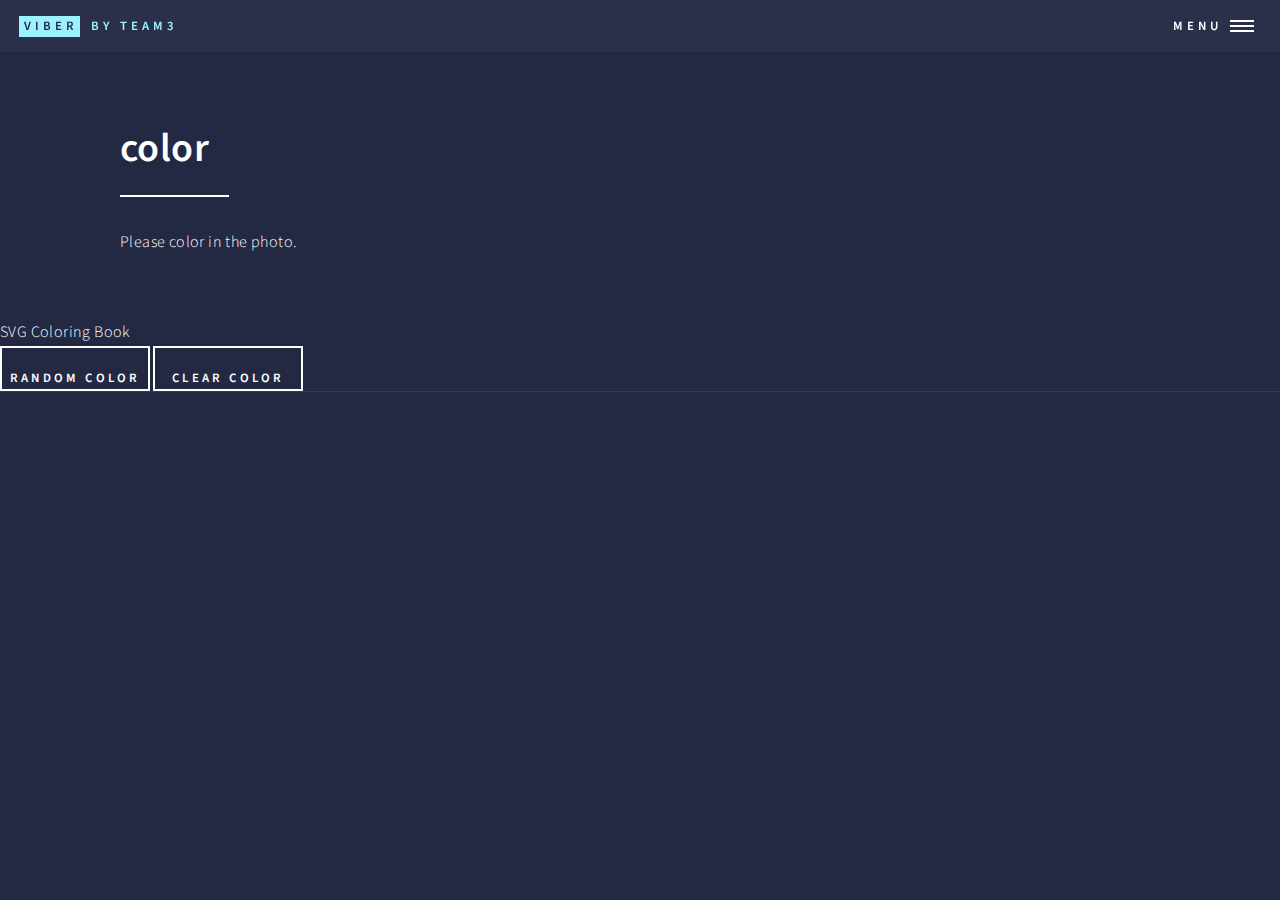
<file: color.html>
<!DOCTYPE HTML>
<!--
	Forty by HTML5 UP
	html5up.net | @ajlkn
	Free for personal and commercial use under the CCA 3.0 license (html5up.net/license)
-->
<html>
	<head>
		<title>Color</title>
		<meta charset="utf-8" />
		<meta name="viewport" content="width=device-width, initial-scale=1, user-scalable=no" />
		<link rel="stylesheet" href="assets/css/main.css" />
		<link rel="stylesheet" href="assets/css/color.css" />
		<noscript><link rel="stylesheet" href="assets/css/noscript.css" /></noscript>
	</head>
	<body class="is-preload">

		<!-- Wrapper -->
			<div id="wrapper">

				<!-- Header -->
					<header id="header">
						<a href="index.html" class="logo"><strong>VIBER</strong> <span>by Team3</span></a>
						<nav>
							<a href="#menu">Menu</a>
						</nav>
					</header>

				<!-- Menu -->
					<nav id="menu">
						<ul class="links">
							<li><a href="index.html">Home</a></li>
							<li><a href="music.html">Question 1</a></li>
							<li><a href="color.html">Question 2</a></li>
							<li><a href="puzzle.html">Question 3</a></li>
							<li><a href="match.html">Question 4</a></li>
							<li><a href="place.html">Question 5</a></li>
						</ul>
					</nav>

				<!-- Main -->
					<div id="main" class="alt">

						<!-- One -->
							<section id="one">
								<div class="inner">
									<header class="major">
										<h1>color</h1>
									</header>
									<p>Please color in the photo.</p>
								</div>
								<div class='holder'>
									<div class='myTitle'>SVG Coloring Book</div>
									<div class='held' id='ActivityDIV'></div>
									<div class='held'>
									  <a id="btnRandom"       class="button gray">Random Color</a>
									  <a id="btnClear"        class="button gray">Clear Color</a>
									</div>
								</div>
							</section>

					</div>

				<!-- Footer -->
					<footer id="footer">
					</footer>

			</div>

		<!-- Scripts -->
			<script src="assets/js/jquery.min.js"></script>
			<script src="assets/js/jquery.scrolly.min.js"></script>
			<script src="assets/js/jquery.scrollex.min.js"></script>
			<script src="assets/js/browser.min.js"></script>
			<script src="assets/js/breakpoints.min.js"></script>
			<script src="assets/js/util.js"></script>
			<script src="assets/js/main.js"></script>
			<script src="assets/js/color.js"></script>
			<script src="https://cdnjs.cloudflare.com/ajax/libs/gsap/3.10.3/gsap.min.js"></script>

	</body>
</html>
</file>
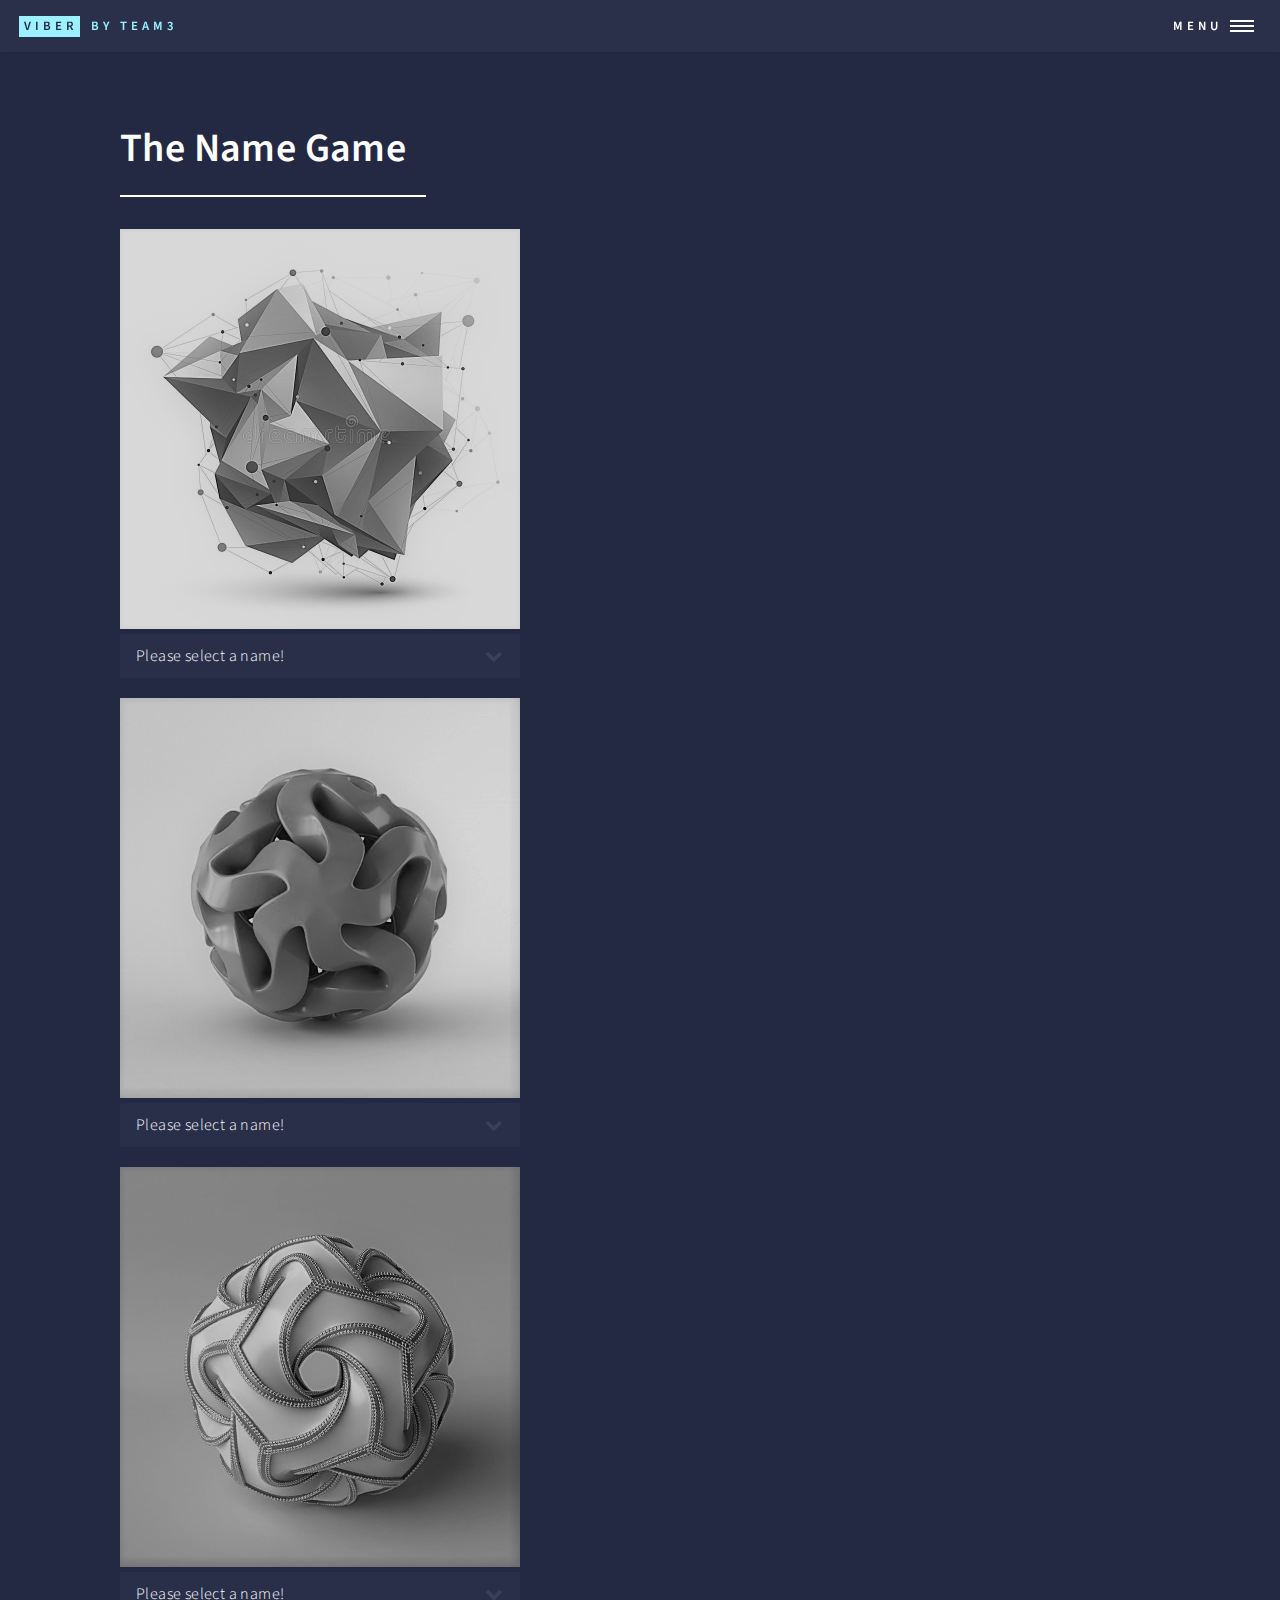
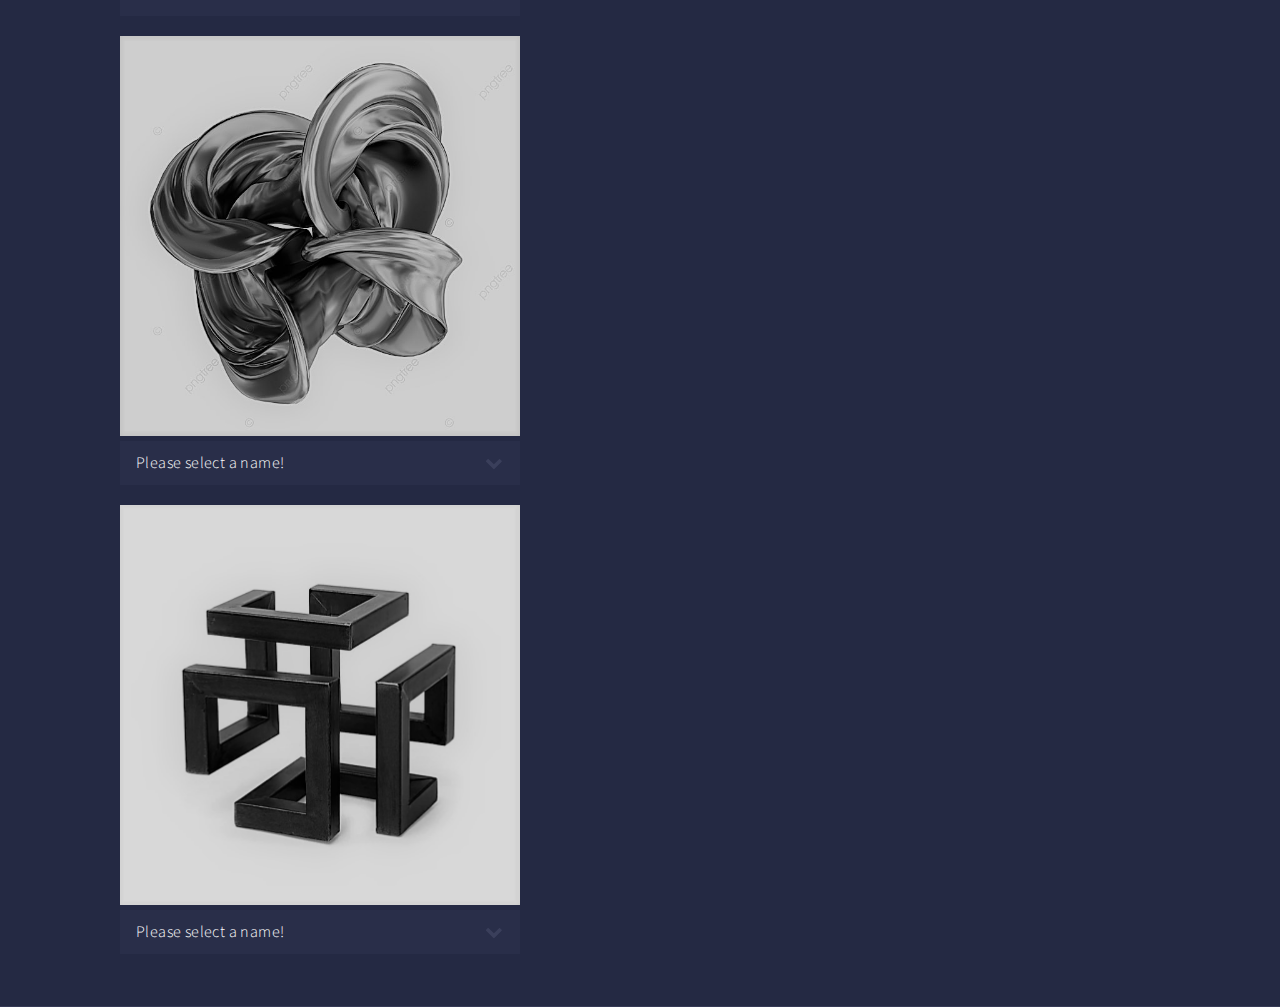
<file: match.html>
<!DOCTYPE HTML>
<!--
	Forty by HTML5 UP
	html5up.net | @ajlkn
	Free for personal and commercial use under the CCA 3.0 license (html5up.net/license)
-->
<html>
	<head>
		<title>Match</title>
		<meta charset="utf-8" />
		<meta name="viewport" content="width=device-width, initial-scale=1, user-scalable=no" />
		<link rel="stylesheet" href="assets/css/main.css" />
		<noscript><link rel="stylesheet" href="assets/css/noscript.css" /></noscript>
	</head>
	<body class="is-preload">

		<!-- Wrapper -->
			<div id="wrapper">

				<!-- Header -->
					<header id="header">
						<a href="index.html" class="logo"><strong>VIBER</strong> <span>by Team3</span></a>
						<nav>
							<a href="#menu">Menu</a>
						</nav>
					</header>

				<!-- Menu -->
					<nav id="menu">
						<ul class="links">
							<li><a href="index.html">Home</a></li>
							<li><a href="music.html">Question 1</a></li>
							<li><a href="color.html">Question 2</a></li>
							<li><a href="puzzle.html">Question 3</a></li>
							<li><a href="match.html">Question 4</a></li>
							<li><a href="place.html">Question 5</a></li>
						</ul>
					</nav>

				<!-- Main -->
					<div id="main" class="alt">

						<!-- One -->
							<section id="one">
								<div class="inner">
									<header class="major">
										<h1>The Name Game</h1>
									</header>
									<span class="image">
										<div id="matchpic"><img height="400em" weight="400em" src="images/match1.jpg"/>
											<select>
												<option>Please select a name!</option>
												<option>iplo</option>
												<option>wutox</option>
												<option>harocele</option>
												<option>futhork</option>
												<option>adably</option>
											</select>
										</div>
										<div id="matchpic"><img height="400em" weight="400em" src="images/match2.jpg"/>
											<select>
												<option>Please select a name!</option>
												<option>iplo</option>
												<option>wutox</option>
												<option>harocele</option>
												<option>futhork</option>
												<option>adably</option>
											</select>
										</div>
										<div id="matchpic"><img height="400em" weight="400em" src="images/match3.jpg"/>
											<select>
												<option>Please select a name!</option>
												<option>iplo</option>
												<option>wutox</option>
												<option>harocele</option>
												<option>futhork</option>
												<option>adably</option>
											</select>
										</div>
										<div id="matchpic"><img height="400em" weight="400em" src="images/match4.jpg"/>
											<select>
												<option>Please select a name!</option>
												<option>iplo</option>
												<option>wutox</option>
												<option>harocele</option>
												<option>futhork</option>
												<option>adably</option>
											</select>
										</div>
										<div id="matchpic"><img height="400em" weight="400em" src="images/match5.jpg"/>
											<select>
												<option>Please select a name!</option>
												<option>iplo</option>
												<option>wutox</option>
												<option>harocele</option>
												<option>futhork</option>
												<option>adably</option>
											</select>
										</div>
									</span>
								</div>
							</section>

					</div>

				<!-- Footer -->
					<footer id="footer">
					</footer>

			</div>

		<!-- Scripts -->
			<script src="assets/js/jquery.min.js"></script>
			<script src="assets/js/jquery.scrolly.min.js"></script>
			<script src="assets/js/jquery.scrollex.min.js"></script>
			<script src="assets/js/browser.min.js"></script>
			<script src="assets/js/breakpoints.min.js"></script>
			<script src="assets/js/util.js"></script>
			<script src="assets/js/main.js"></script>

	</body>
</html>
</file>
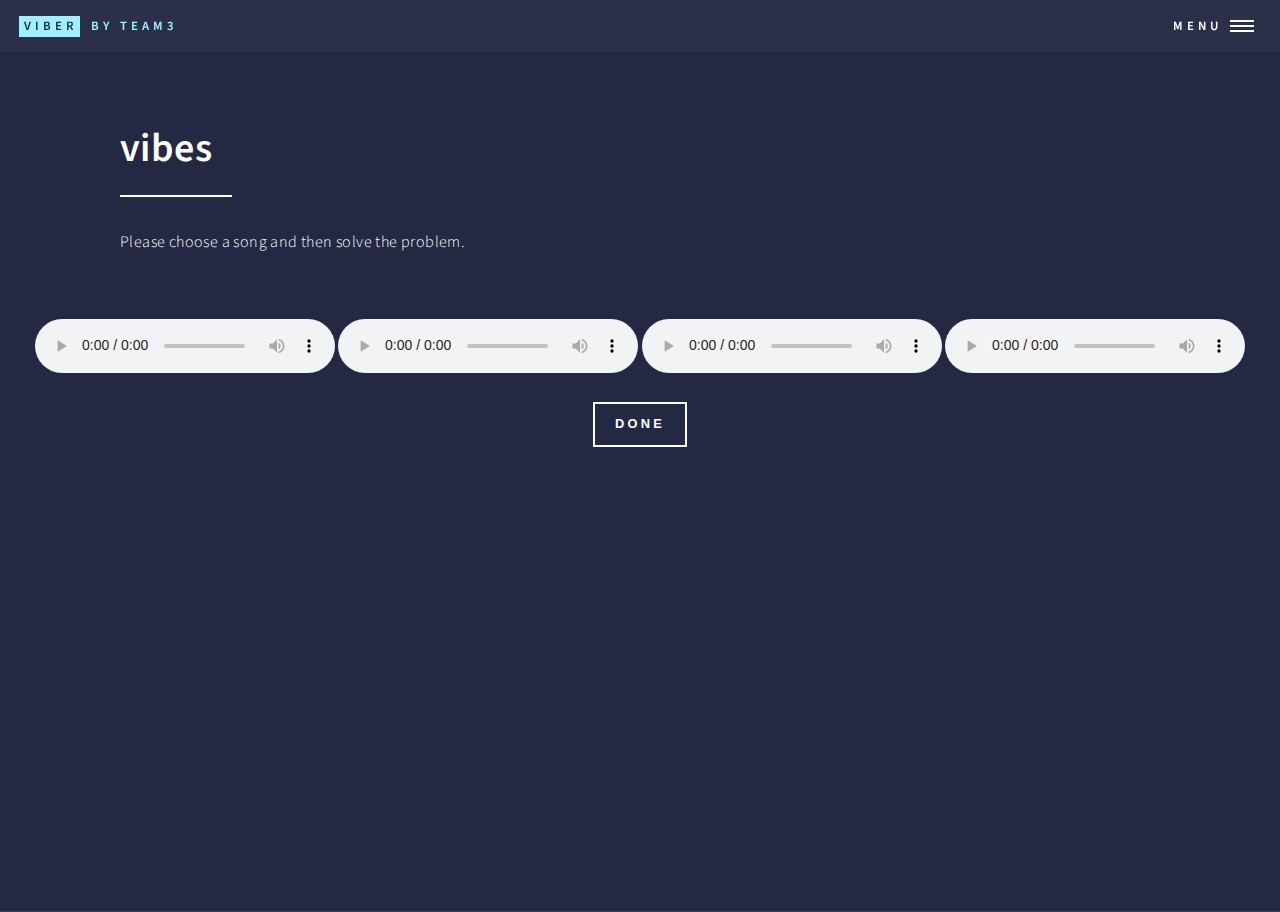
<file: music.html>
<!DOCTYPE HTML>
<!--
	Forty by HTML5 UP
	html5up.net | @ajlkn
	Free for personal and commercial use under the CCA 3.0 license (html5up.net/license)
-->
<html>
	<head>
		<title>Music</title>
		<meta charset="utf-8" />
		<meta name="viewport" content="width=device-width, initial-scale=1, user-scalable=no" />
		<link rel="stylesheet" href="assets/css/main.css" />
		<noscript><link rel="stylesheet" href="assets/css/noscript.css" /></noscript>
		<link rel="stylesheet" href="assets/css/music.css" />
	</head>
	<body class="is-preload">

		<!-- Wrapper -->
			<div id="wrapper">

				<!-- Header -->
					<header id="header">
						<a href="index.html" class="logo"><strong>VIBER</strong> <span>by Team3</span></a>
						<nav>
							<a href="#menu">Menu</a>
						</nav>
					</header>

				<!-- Menu -->
					<nav id="menu">
						<ul class="links">
							<li><a href="index.html">Home</a></li>
							<li><a href="music.html">Question 1</a></li>
							<li><a href="color.html">Question 2</a></li>
							<li><a href="puzzle.html">Question 3</a></li>
							<li><a href="match.html">Question 4</a></li>
							<li><a href="place.html">Question 5</a></li>
						</ul>
					</nav>

				<!-- Main -->
					<div id="main" class="alt">

						<!-- One -->
						<section id="one">
							<div class="inner">
								<header class="major">
									<h1>vibes</h1>
								</header>
								<p>Please choose a song and then solve the problem.</p>
							</div>
							<div class='holder'>
								<div class="audio">
									<audio controls>
										<source src="https://www.soundhelix.com/examples/mp3/SoundHelix-Song-8.mp3" />
									</audio>
									<audio controls>
										<source src="https://www.soundhelix.com/examples/mp3/SoundHelix-Song-1.mp3" />
									</audio>
									<audio controls>
										<source src="https://www.soundhelix.com/examples/mp3/SoundHelix-Song-3.mp3" />
									</audio>
									<audio controls>
										<source src="https://www.soundhelix.com/examples/mp3/SoundHelix-Song-15.mp3" />
									</audio>
								</div>
								<div>
									<button onClick="document.getElementById('task').style.visibility='visible'; shuffle();">Done</button>
								</div>
								
								<div id="task" style="visibility:hidden">
									<center><div id="table" style="display: table;">
									   <div id="row1" style="display: table-row;">
									      <div id="cell11" class="tile1" onClick="clickTile(1,1);"></div>
									      <div id="cell12" class="tile2" onClick="clickTile(1,2);"></div>
									      <div id="cell13" class="tile3" onClick="clickTile(1,3);"></div>
									   </div>
									   <div id="row2" style="display: table-row;">
									      <div id="cell21" class="tile4" onClick="clickTile(2,1);"></div>
									      <div id="cell22" class="tile5" onClick="clickTile(2,2);"></div>
									      <div id="cell23" class="tile6" onClick="clickTile(2,3);"></div>
									   </div>
									   <div id="row3" style="display: table-row;">
									      <div id="cell31" class="tile7" onClick="clickTile(3,1);"></div>
									      <div id="cell32" class="tile8" onClick="clickTile(3,2);"></div>
									      <div id="cell33" class="tile9" onClick="clickTile(3,3);"></div>
									   </div>
									</div>
									  <button onClick="shuffle();">New Game</button>
									</center>
								</div>
							</div>
						</section>
					</div>

				<!-- Footer -->
					<footer id="footer">
					</footer>

			</div>

		<!-- Scripts -->
			<script src="assets/js/jquery.min.js"></script>
			<script src="assets/js/jquery.scrolly.min.js"></script>
			<script src="assets/js/jquery.scrollex.min.js"></script>
			<script src="assets/js/browser.min.js"></script>
			<script src="assets/js/breakpoints.min.js"></script>
			<script src="assets/js/util.js"></script>
			<script src="assets/js/main.js"></script>
			<script src="assets/js/music.js"></script>

	</body>
</html>
</file>
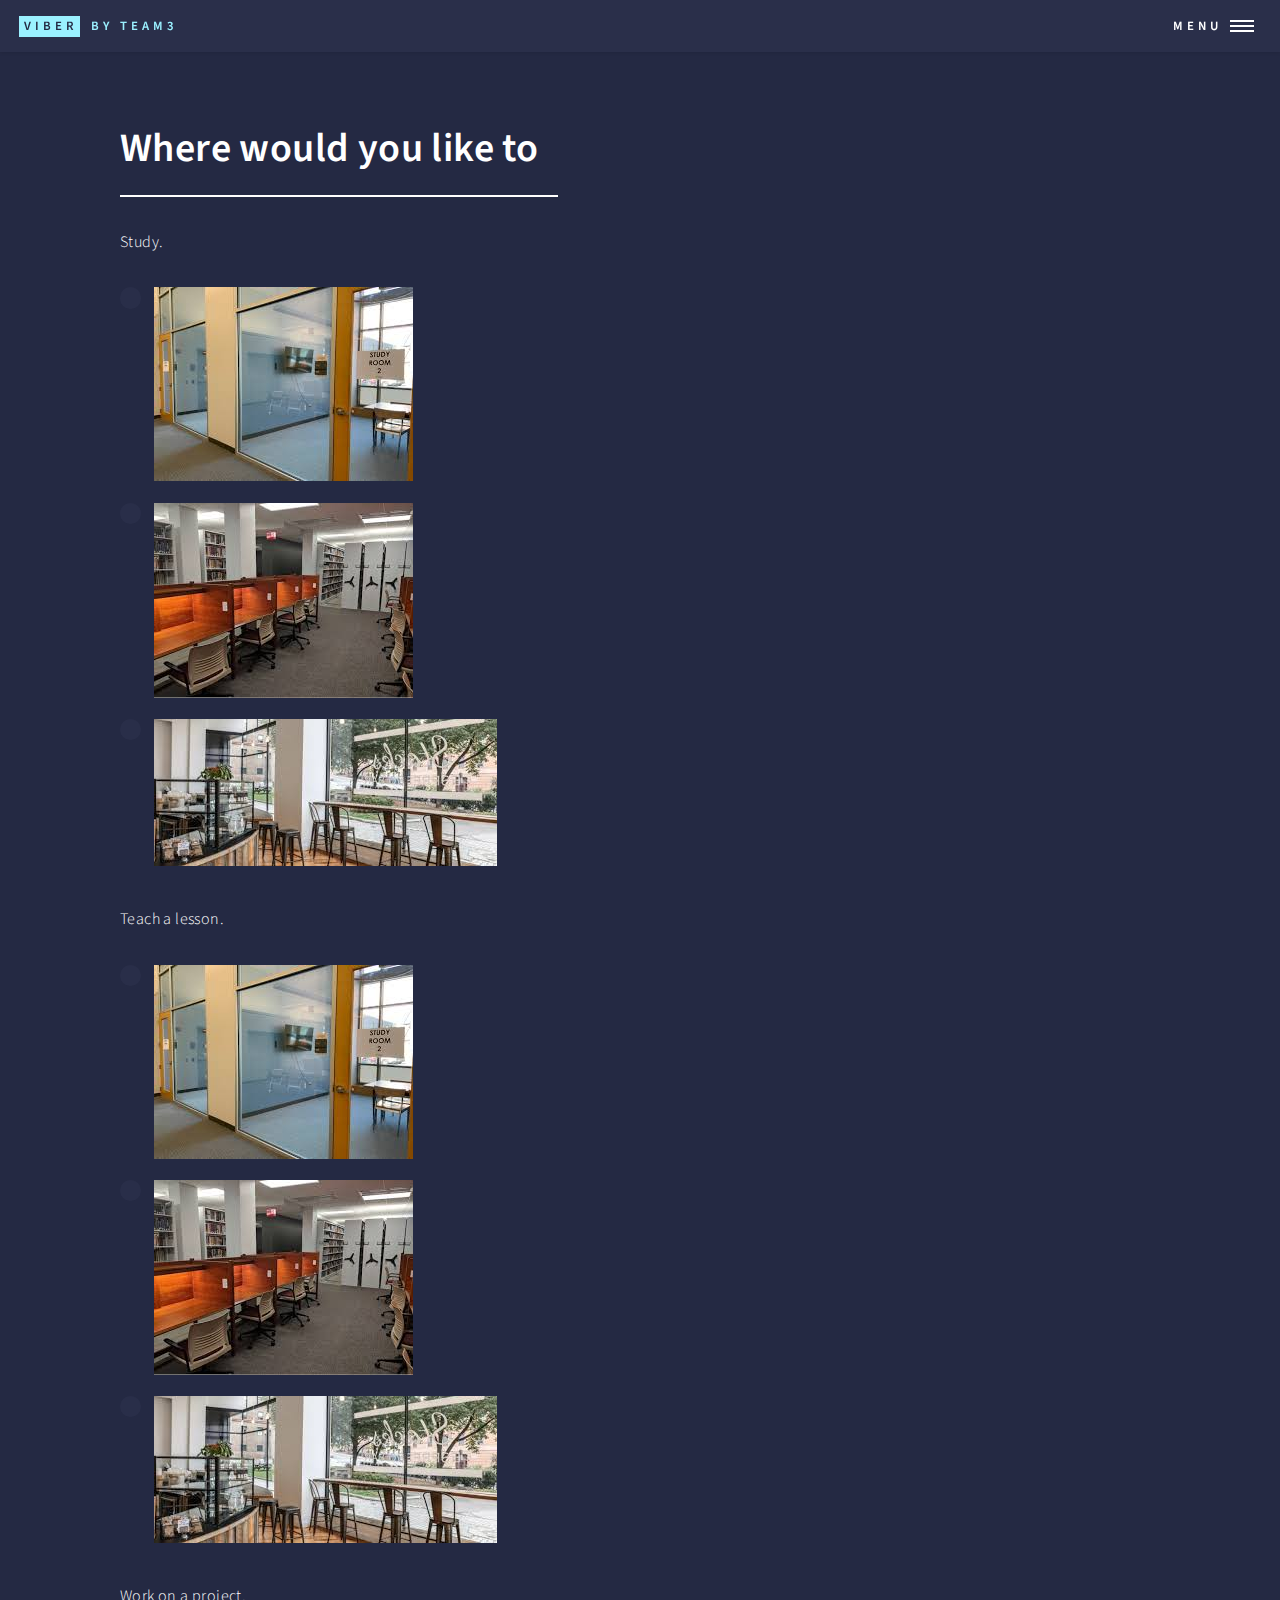
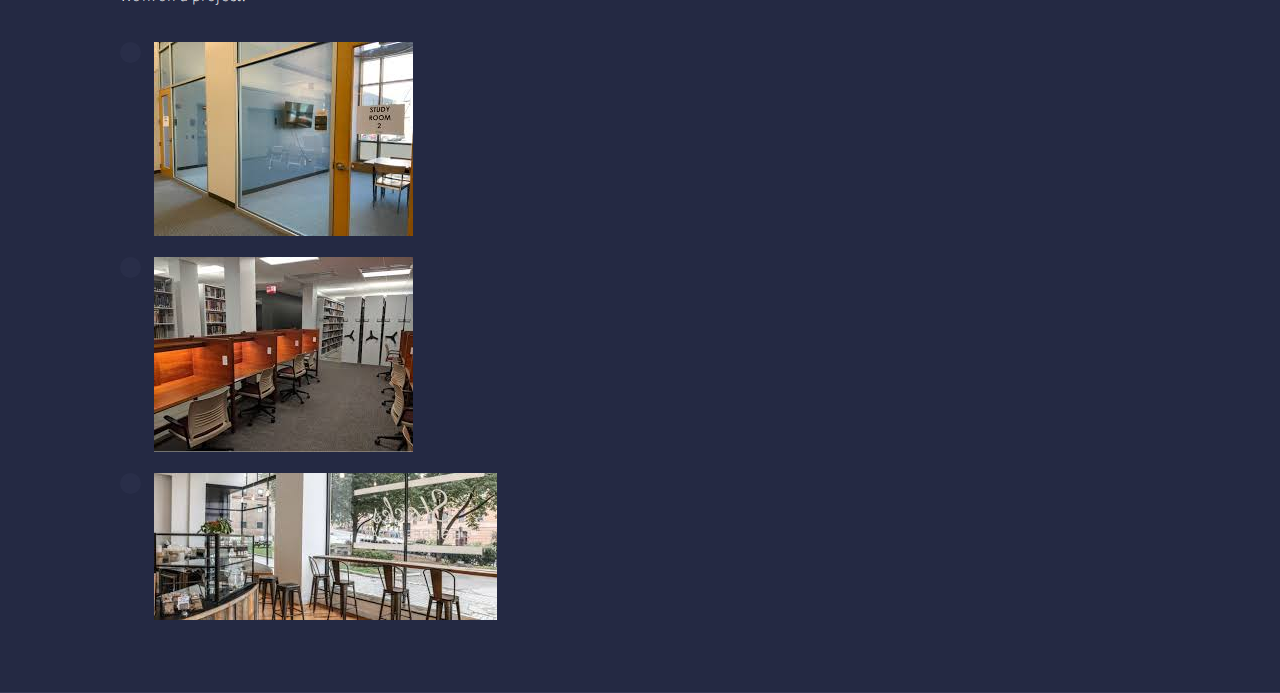
<file: place.html>
<!DOCTYPE HTML>
<!--
	Forty by HTML5 UP
	html5up.net | @ajlkn
	Free for personal and commercial use under the CCA 3.0 license (html5up.net/license)
-->
<html>
	<head>
		<title>Place</title>
		<meta charset="utf-8" />
		<meta name="viewport" content="width=device-width, initial-scale=1, user-scalable=no" />
		<link rel="stylesheet" href="assets/css/main.css" />
		<noscript><link rel="stylesheet" href="assets/css/noscript.css" /></noscript>
	</head>
	<body class="is-preload">

		<!-- Wrapper -->
			<div id="wrapper">

				<!-- Header -->
					<header id="header">
						<a href="index.html" class="logo"><strong>VIBER</strong> <span>by Team3</span></a>
						<nav>
							<a href="#menu">Menu</a>
						</nav>
					</header>

				<!-- Menu -->
					<nav id="menu">
						<ul class="links">
							<li><a href="index.html">Home</a></li>
							<li><a href="music.html">Question 1</a></li>
							<li><a href="color.html">Question 2</a></li>
							<li><a href="puzzle.html">Question 3</a></li>
							<li><a href="match.html">Question 4</a></li>
							<li><a href="place.html">Question 5</a></li>
						</ul>
					</nav>

				<!-- Main -->
					<div id="main" class="alt">

						<!-- One -->
							<section id="one">
								<div class="inner">
									<header class="major">
										<h1>Where would you like to</h1>
									</header>
									<span class="image">
										<form action="/action_page.php">
											<p>Study.</p>
										  	<input type="radio" id="study" name="fav_language" value="Study">
										  	<label for="study"><img src="images/study_room.jpg" alt="" /></label><br>
										  	<input type="radio" id="library" name="fav_language" value="Library">
										  	<label for="library"><img src="images/library.jpg" alt="" /></label><br>
										  	<input type="radio" id="cafe" name="fav_language" value="Cafe">
										  	<label for="cafe"><img src="images/cafe.jpg" alt="" /></label>
										</form>
										<form action="/action_page1.php">
											<p>Teach a lesson.</p>
										  	<input type="radio" id="study1" name="fav_language" value="Study">
										  	<label for="study1"><img src="images/study_room.jpg" alt="" /></label><br>
										  	<input type="radio" id="library1" name="fav_language" value="Library">
										  	<label for="library1"><img src="images/library.jpg" alt="" /></label><br>
										  	<input type="radio" id="cafe1" name="fav_language" value="Cafe">
										  	<label for="cafe1"><img src="images/cafe.jpg" alt="" /></label>
										</form>
										<form action="/action_page2.php">
											<p>Work on a project.</p>
										  	<input type="radio" id="study2" name="fav_language" value="Study">
										  	<label for="study2"><img src="images/study_room.jpg" alt="" /></label><br>
										  	<input type="radio" id="library2" name="fav_language" value="Library">
										  	<label for="library2"><img src="images/library.jpg" alt="" /></label><br>
										  	<input type="radio" id="cafe2" name="fav_language" value="Cafe">
										  	<label for="cafe2"><img src="images/cafe.jpg" alt="" /></label>
										</form>
									</span>
								</div>
							</section>

					</div>

				<!-- Footer -->
					<footer id="footer">
					</footer>

			</div>

		<!-- Scripts -->
			<script src="assets/js/jquery.min.js"></script>
			<script src="assets/js/jquery.scrolly.min.js"></script>
			<script src="assets/js/jquery.scrollex.min.js"></script>
			<script src="assets/js/browser.min.js"></script>
			<script src="assets/js/breakpoints.min.js"></script>
			<script src="assets/js/util.js"></script>
			<script src="assets/js/main.js"></script>

	</body>
</html>
</file>
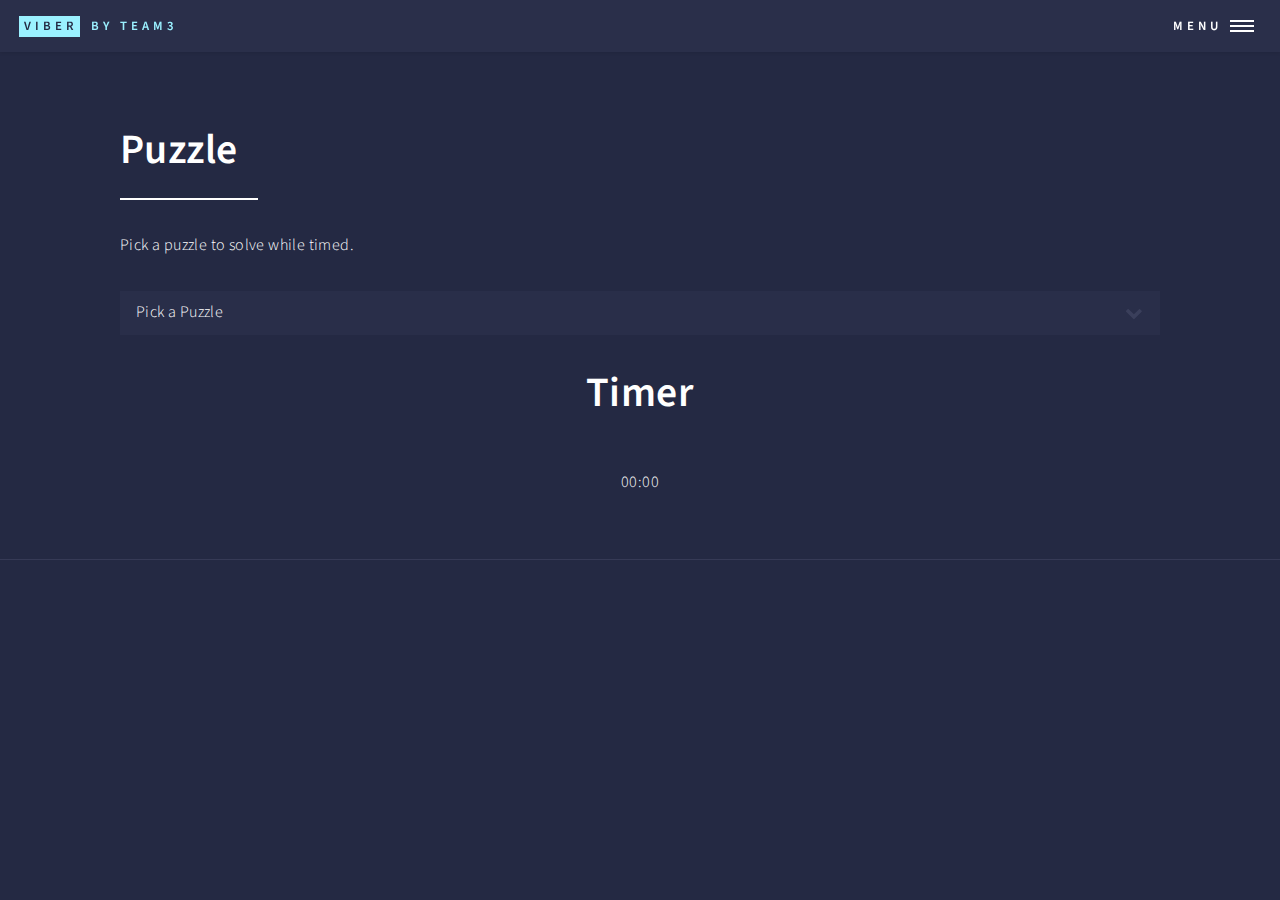
<file: puzzle.html>
<!DOCTYPE HTML>
<!--
	Forty by HTML5 UP
	html5up.net | @ajlkn
	Free for personal and commercial use under the CCA 3.0 license (html5up.net/license)
-->
<html>
	<head>
		<title>Puzzle</title>
		<meta charset="utf-8" />
		<meta name="viewport" content="width=device-width, initial-scale=1, user-scalable=no" />
		<link rel="stylesheet" href="assets/css/main.css" />
		<noscript><link rel="stylesheet" href="assets/css/noscript.css" /></noscript>
		<link rel="stylesheet" href="assets/css/puzzle.css" />
		<link rel="stylesheet" href="assets/css/puzzle.css" />
	</head>
	<body class="is-preload">

		<!-- Wrapper -->
			<div id="wrapper">

				<!-- Header -->
					<header id="header">
						<a href="index.html" class="logo"><strong>VIBER</strong> <span>by Team3</span></a>
						<nav>
							<a href="#menu">Menu</a>
						</nav>
					</header>

				<!-- Menu -->
					<nav id="menu">
						<ul class="links">
							<li><a href="index.html">Home</a></li>
							<li><a href="music.html">Question 1</a></li>
							<li><a href="color.html">Question 2</a></li>
							<li><a href="puzzle.html">Question 3</a></li>
							<li><a href="match.html">Question 4</a></li>
							<li><a href="place.html">Question 5</a></li>
						</ul>
					</nav>

				<!-- Main -->
					<div id="main" class="alt">

						<!-- One -->
							<section id="one">
								<div class="inner">
									<header class="major">
										<h1 id="puzzleh1">Puzzle</h1>
									</header>
									<p>Pick a puzzle to solve while timed.</p>
									<select id="picker" onchange="pickPuzzle()">
										<option>Pick a Puzzle</option>
										<option>Magic Square</option>
										<option>Word search</option>
									</select>
									<div class="wrapper">
										<h1>Timer</h1>
										<p><span id="seconds">00</span>:<span id="tens">00</span></p>
									</div> 
									<div id="magic" style="display:none;">
										<div class="welcome"><h2>Magic Square(4x4) Puzzle</h2></div>
										<div><h2><span id="first"></span></h2></div>
										<div><h2><span id="second"></span></h2></div>
										<table id="puzzletable" oninput="check()">
											<tr id="zero_row">
												<td></td>
												<td></td>
												<td></td>
												<td></td>
												<td id="tot5"></td>
											</tr>
											  <tr id="first_row">
												<td><input type="number" min="1" max="16" maxlength=2 id="r1c1" autocomplete="off"></td>
												<td><input type="number" min="1" max="16" maxlength=2 id="r1c2" autocomplete="off"></td>
												<td><input type="number" min="1" max="16" maxlength=2 id="r1c3" autocomplete="off"></td>
												<td><input type="number" min="1" max="16" maxlength=2 id="r1c4" autocomplete="off"></td>
												<td id="tot6"></td>
											  </tr>
											  <tr id="second_row">
												<td><input type="number" min="1" max="16" maxlength=2 id="r2c1" autocomplete="off"></td>
												<td><input type="number" min="1" max="16" maxlength=2 id="r2c2" autocomplete="off"></td>
												<td><input type="number" min="1" max="16" maxlength=2 id="r2c3" autocomplete="off"></td>
												<td><input type="number" min="1" max="16" maxlength=2 id="r2c4" autocomplete="off"></td>
												<td id="tot7"></td>
											  </tr>
											  <tr id="third_row">
												<td><input type="number" min="1" max="16" maxlength=2 id="r3c1" autocomplete="off"></td>
												<td><input type="number" min="1" max="16" maxlength=2 id="r3c2" autocomplete="off"></td>
												<td><input type="number" min="1" max="16" maxlength=2 id="r3c3" autocomplete="off"></td>
												<td><input type="number" min="1" max="16" maxlength=2 id="r3c4" autocomplete="off"></td>
												<td id="tot8"></td>
											  </tr>
											  <tr id="fourth_row">
												<td><input type="number" min="1" max="16" maxlength=2 id="r4c1" autocomplete="off"></td>
												<td><input type="number" min="1" max="16" maxlength=2 id="r4c2" autocomplete="off"></td>
												<td><input type="number" min="1" max="16" maxlength=2 id="r4c3" autocomplete="off"></td>
												<td><input type="number" min="1" max="16" maxlength=2 id="r4c4" autocomplete="off"></td>
												<td id="tot9"></td>
											  </tr>
											<tr id="vtot_row">
												<td id="tot0"></td>
												<td id="tot1"></td>
												<td id="tot2"></td>
												<td id="tot3"></td>
												<td id="tot4"></td>
											</tr>
										</table>
										<div id="demo"><h2></h2></div>
									</div>
								</div>
								<div id="wordsearch" style="display:none;">
									<div class="puzzleWrap">
										<p>Word Search</p>
										<div id='puzzle'></div>
										<div id='words'></div>									
									</div>
								</div>
								
							</section>
					</div>

				<!-- Footer -->
					<footer id="footer">
					</footer>

			</div>

		<!-- Scripts -->
			<script src="assets/js/jquery.min.js"></script>
			<script src="assets/js/jquery.scrolly.min.js"></script>
			<script src="assets/js/jquery.scrollex.min.js"></script>
			<script src="assets/js/browser.min.js"></script>
			<script src="assets/js/breakpoints.min.js"></script>
			<script src="assets/js/util.js"></script>
			<script src="assets/js/main.js"></script>
			<script src="assets/js/puzzle.js"></script>
			<script src="assets/js/wordsearch.js"></script>

	</body>
</html>
</file>
<file: assets/css/color.css>
@import url("https://codepen.io/MacEvelly/pen/iJGCw.css");

.holder{
  width:700px;
}
.held{
  position:relative;
  overflow:hidden;
}
.button{
  width:150px;
  padding:10px;
}

#ActivityDIV .swatchHolder{
  position:absolute;
  bottom:0px;
  margin:auto;
  left:0px;
  right:0px;
  list-style-type:none;
  text-align:center;
  display:inline-block;
  padding: 15px;
  width:260px;
  border-radius: 20px 20px 0px 0px;
  color: black;
}
#ActivityDIV .swatchHolder .colorHolder{
  width:100%;
  line-height: 100%;
  content:'Chosen Color';
  padding: 10px 0px;
  margin: 0px auto 15px auto;
  cursor:pointer;
  border-radius: 5px;
  -webkit-box-shadow: 0 1px 5px rgba(0,0,0,0.5);
     -moz-box-shadow: 0 1px 5px rgba(0,0,0,0.5);
          box-shadow: 0 1px 5px rgba(0,0,0,0.5);
}
#ActivityDIV .swatchHolder li:not(.colorHolder){
  height:25px;
  width:25px;
  margin:2px;
  display:inline-block;
  cursor:pointer;
  border-radius: 5px;
  -webkit-box-shadow: 0 1px 5px rgba(0,0,0,0.5);
  -moz-box-shadow: 0 1px 5px rgba(0,0,0,0.5);
  box-shadow: 0 1px 5px rgba(0,0,0,0.5);
}

#ActivityDIV svg{
  width:100%;
  display:inline-block;
}
#ActivityDIV svg path{
  cursor:pointer;
}
</file>
<file: assets/css/noscript.css>
/*
	Forty by HTML5 UP
	html5up.net | @ajlkn
	Free for personal and commercial use under the CCA 3.0 license (html5up.net/license)
*/

/* Banner */

	body.is-preload #banner:after {
		opacity: 0.85;
	}

	body.is-preload #banner > .inner {
		-moz-filter: none;
		-webkit-filter: none;
		-ms-filter: none;
		filter: none;
		-moz-transform: none;
		-webkit-transform: none;
		-ms-transform: none;
		transform: none;
		opacity: 1;
	}
</file>
<file: assets/css/music.css>
.tile1, .tile2, .tile3, .tile4, .tile5, .tile6, .tile7, .tile8, .tile9 {
  display: table-cell;
  width: 120px;
  height: 120px;
  border: 1px solid white;
  background: url("https://i.imgur.com/CmFuOpx.png"); 
  cursor: pointer;
}

.tile1 {background-position: left top;}
.tile2 {background-position: center top;}
.tile3 {background-position: right top;}
.tile4 {background-position: left center;}
.tile5 {background-position: center center;}
.tile6 {background-position: right center;}
.tile7 {background-position: left bottom;}
.tile8 {background-position: center bottom;}
.tile9 {background: white; cursor: default;}

.audio {
  text-align: center;
}

button {
  display: block;
  margin-top: 20px;
  margin-bottom: 20px;
  margin-left: auto;
  margin-right: auto;
}
</file>
<file: assets/css/puzzle.css>
text {
  background-color:#ccccff;
}
h1 {
  font-size: 2.6rem;
 
}


table {
  float: right;
  margin: auto;
  border-collapse: collapse;
}
td {
  width: 6rem;
  height: 6rem;
}
input {
  width:3rem;
  height:3rem;
  background-color:#ccccff;
  outline:none;
  box-shadow:none;
  border:none;
  color:#0000ff;
  font-weight:bold;
  font-size:2rem;
  text-align:center;
}
input [type=action]{
  font-size: 0.5rem;
  width: 6rem;
  height: 3rem;
}
  input::-webkit-outer-spin-button,
  input::-webkit-inner-spin-button {
  /* display: none; <- Crashes Chrome on hover */
  -webkit-appearance: none;
  margin: 0; /* <-- Apparently some margin are still there even though it's hidden --> */
}

input[type=number] {
    -moz-appearance:textfield; /* Firefox */
}
/*input[type=number]::-webkit-inner-spin-button, 
input[type=number]::-webkit-outer-spin-button { 
  -webkit-appearance: none; 
}*/
input:out-of-range {
  background-color: #000000;
}
@media screen and (max-width:500px) {
  h1 {
  font-size:1.5rem;
  }
  td {
  width: 3rem;
  height: 3rem;
  }
  input {
  width: 1.5rem;
  height: 1.5rem;
  font-size: 1.2rem;
  }
}
.wrapper {
    margin: 24px;
}
</file>
<file: assets/css/main.css>
@import url(fontawesome-all.min.css);
@import url("https://fonts.googleapis.com/css?family=Source+Sans+Pro:300,300italic,600,600italic");

/*
	Forty by HTML5 UP
	html5up.net | @ajlkn
	Free for personal and commercial use under the CCA 3.0 license (html5up.net/license)
*/

html, body, div, span, applet, object,
iframe, h1, h2, h3, h4, h5, h6, p, blockquote,
pre, a, abbr, acronym, address, big, cite,
code, del, dfn, em, img, ins, kbd, q, s, samp,
small, strike, strong, sub, sup, tt, var, b,
u, i, center, dl, dt, dd, ol, ul, li, fieldset,
form, label, legend, table, caption, tbody,
tfoot, thead, tr, th, td, article, aside,
canvas, details, embed, figure, figcaption,
footer, header, hgroup, menu, nav, output, ruby,
section, summary, time, mark, audio, video {
	margin: 0;
	padding: 0;
	border: 0;
	font-size: 100%;
	font: inherit;
	vertical-align: baseline;}

article, aside, details, figcaption, figure,
footer, header, hgroup, menu, nav, section {
	display: block;}



body {
	line-height: 1;
}

ol, ul {
	list-style: none;
}

blockquote, q {
	quotes: none;
}

	blockquote:before, blockquote:after, q:before, q:after {
		content: '';
		content: none;
	}

table {
	border-collapse: collapse;
	border-spacing: 0;
}

body {
	-webkit-text-size-adjust: none;
}

mark {
	background-color: transparent;
	color: inherit;
}

input::-moz-focus-inner {
	border: 0;
	padding: 0;
}

input, select, textarea {
	-moz-appearance: none;
	-webkit-appearance: none;
	-ms-appearance: none;
	appearance: none;
	padding-bottom: 20;
	padding-top: 5;
}

/* Basic */

	@-ms-viewport {
		width: device-width;
	}

	body {
		-ms-overflow-style: scrollbar;
	}

	@media screen and (max-width: 480px) {

		html, body {
			min-width: 320px;
		}

	}

	html {
		box-sizing: border-box;
	}

	*, *:before, *:after {
		box-sizing: inherit;
	}

	body {
		background: #242943;
	}

		body.is-preload *, body.is-preload *:before, body.is-preload *:after {
			-moz-animation: none !important;
			-webkit-animation: none !important;
			-ms-animation: none !important;
			animation: none !important;
			-moz-transition: none !important;
			-webkit-transition: none !important;
			-ms-transition: none !important;
			transition: none !important;
		}

/* Type */

	body, input, select, textarea {
		color: #ffffff;
		font-family: "Source Sans Pro", Helvetica, sans-serif;
		font-size: 17pt;
		font-weight: 300;
		letter-spacing: 0.025em;
		line-height: 1.65;
	}

		@media screen and (max-width: 1680px) {

			body, input, select, textarea {
				font-size: 14pt;
			}

		}

		@media screen and (max-width: 1280px) {

			body, input, select, textarea {
				font-size: 12pt;
			}

		}

		@media screen and (max-width: 360px) {

			body, input, select, textarea {
				font-size: 11pt;
			}

		}

	a {
		-moz-transition: color 0.2s ease-in-out, border-bottom-color 0.2s ease-in-out;
		-webkit-transition: color 0.2s ease-in-out, border-bottom-color 0.2s ease-in-out;
		-ms-transition: color 0.2s ease-in-out, border-bottom-color 0.2s ease-in-out;
		transition: color 0.2s ease-in-out, border-bottom-color 0.2s ease-in-out;
		border-bottom: dotted 1px;
		color: inherit;
		text-decoration: none;
	}

		a:hover {
			border-bottom-color: transparent;
			color: #9bf1ff !important;
		}

		a:active {
			color: #53e3fb !important;
		}

	strong, b {
		color: #ffffff;
		font-weight: 600;
	}

	em, i {
		font-style: italic;
	}

	p {
		margin: 0 0 2em 0;
	}

	h1, h2, h3, h4, h5, h6 {
		color: #ffffff;
		font-weight: 600;
		line-height: 1.65;
		margin: 0 0 1em 0;
	}

		h1 a, h2 a, h3 a, h4 a, h5 a, h6 a {
			color: inherit;
			border-bottom: 0;
		}

	h1 {
		font-size: 2.5em;
	}

	h2 {
		font-size: 1.75em;
	}

	h3 {
		font-size: 1.35em;
	}

	h4 {
		font-size: 1.1em;
	}

	h5 {
		font-size: 0.9em;
	}

	h6 {
		font-size: 0.7em;
	}

	@media screen and (max-width: 736px) {

		h1 {
			font-size: 2em;
		}

		h2 {
			font-size: 1.5em;
		}

		h3 {
			font-size: 1.25em;
		}

	}

	sub {
		font-size: 0.8em;
		position: relative;
		top: 0.5em;
	}

	sup {
		font-size: 0.8em;
		position: relative;
		top: -0.5em;
	}

	blockquote {
		border-left: solid 4px rgba(212, 212, 255, 0.1);
		font-style: italic;
		margin: 0 0 2em 0;
		padding: 0.5em 0 0.5em 2em;
	}

	code {
		background: rgba(212, 212, 255, 0.035);
		font-family: "Courier New", monospace;
		font-size: 0.9em;
		margin: 0 0.25em;
		padding: 0.25em 0.65em;
	}

	pre {
		-webkit-overflow-scrolling: touch;
		font-family: "Courier New", monospace;
		font-size: 0.9em;
		margin: 0 0 2em 0;
	}

		pre code {
			display: block;
			line-height: 1.75;
			padding: 1em 1.5em;
			overflow-x: auto;
		}

	hr {
		border: 0;
		border-bottom: solid 1px rgba(212, 212, 255, 0.1);
		margin: 2em 0;
	}

		hr.major {
			margin: 3em 0;
		}

	.align-left {
		text-align: left;
	}

	.align-center {
		text-align: center;
	}

	.align-right {
		text-align: right;
	}

/* Row */

	.row {
		display: flex;
		flex-wrap: wrap;
		box-sizing: border-box;
		align-items: stretch;
	}

		.row > * {
			box-sizing: border-box;
		}

		.row.gtr-uniform > * > :last-child {
			margin-bottom: 0;
		}

		.row.aln-left {
			justify-content: flex-start;
		}

		.row.aln-center {
			justify-content: center;
		}

		.row.aln-right {
			justify-content: flex-end;
		}

		.row.aln-top {
			align-items: flex-start;
		}

		.row.aln-middle {
			align-items: center;
		}

		.row.aln-bottom {
			align-items: flex-end;
		}

		.row > .imp {
			order: -1;
		}

		.row > .col-1 {
			width: 8.33333%;
		}

		.row > .off-1 {
			margin-left: 8.33333%;
		}

		.row > .col-2 {
			width: 16.66667%;
		}

		.row > .off-2 {
			margin-left: 16.66667%;
		}

		.row > .col-3 {
			width: 25%;
		}

		.row > .off-3 {
			margin-left: 25%;
		}

		.row > .col-4 {
			width: 33.33333%;
		}

		.row > .off-4 {
			margin-left: 33.33333%;
		}

		.row > .col-5 {
			width: 41.66667%;
		}

		.row > .off-5 {
			margin-left: 41.66667%;
		}

		.row > .col-6 {
			width: 50%;
		}

		.row > .off-6 {
			margin-left: 50%;
		}

		.row > .col-7 {
			width: 58.33333%;
		}

		.row > .off-7 {
			margin-left: 58.33333%;
		}

		.row > .col-8 {
			width: 66.66667%;
		}

		.row > .off-8 {
			margin-left: 66.66667%;
		}

		.row > .col-9 {
			width: 75%;
		}

		.row > .off-9 {
			margin-left: 75%;
		}

		.row > .col-10 {
			width: 83.33333%;
		}

		.row > .off-10 {
			margin-left: 83.33333%;
		}

		.row > .col-11 {
			width: 91.66667%;
		}

		.row > .off-11 {
			margin-left: 91.66667%;
		}

		.row > .col-12 {
			width: 100%;
		}

		.row > .off-12 {
			margin-left: 100%;
		}

		.row.gtr-0 {
			margin-top: 0;
			margin-left: 0em;
		}

			.row.gtr-0 > * {
				padding: 0 0 0 0em;
			}

			.row.gtr-0.gtr-uniform {
				margin-top: 0em;
			}

				.row.gtr-0.gtr-uniform > * {
					padding-top: 0em;
				}

		.row.gtr-25 {
			margin-top: 0;
			margin-left: -0.5em;
		}

			.row.gtr-25 > * {
				padding: 0 0 0 0.5em;
			}

			.row.gtr-25.gtr-uniform {
				margin-top: -0.5em;
			}

				.row.gtr-25.gtr-uniform > * {
					padding-top: 0.5em;
				}

		.row.gtr-50 {
			margin-top: 0;
			margin-left: -1em;
		}

			.row.gtr-50 > * {
				padding: 0 0 0 1em;
			}

			.row.gtr-50.gtr-uniform {
				margin-top: -1em;
			}

				.row.gtr-50.gtr-uniform > * {
					padding-top: 1em;
				}

		.row {
			margin-top: 0;
			margin-left: -2em;
		}

			.row > * {
				padding: 0 0 0 2em;
			}

			.row.gtr-uniform {
				margin-top: -2em;
			}

				.row.gtr-uniform > * {
					padding-top: 2em;
				}

		.row.gtr-150 {
			margin-top: 0;
			margin-left: -3em;
		}

			.row.gtr-150 > * {
				padding: 0 0 0 3em;
			}

			.row.gtr-150.gtr-uniform {
				margin-top: -3em;
			}

				.row.gtr-150.gtr-uniform > * {
					padding-top: 3em;
				}

		.row.gtr-200 {
			margin-top: 0;
			margin-left: -4em;
		}

			.row.gtr-200 > * {
				padding: 0 0 0 4em;
			}

			.row.gtr-200.gtr-uniform {
				margin-top: -4em;
			}

				.row.gtr-200.gtr-uniform > * {
					padding-top: 4em;
				}

		@media screen and (max-width: 1680px) {

			.row {
				display: flex;
				flex-wrap: wrap;
				box-sizing: border-box;
				align-items: stretch;
			}

				.row > * {
					box-sizing: border-box;
				}

				.row.gtr-uniform > * > :last-child {
					margin-bottom: 0;
				}

				.row.aln-left {
					justify-content: flex-start;
				}

				.row.aln-center {
					justify-content: center;
				}

				.row.aln-right {
					justify-content: flex-end;
				}

				.row.aln-top {
					align-items: flex-start;
				}

				.row.aln-middle {
					align-items: center;
				}

				.row.aln-bottom {
					align-items: flex-end;
				}

				.row > .imp-xlarge {
					order: -1;
				}

				.row > .col-1-xlarge {
					width: 8.33333%;
				}

				.row > .off-1-xlarge {
					margin-left: 8.33333%;
				}

				.row > .col-2-xlarge {
					width: 16.66667%;
				}

				.row > .off-2-xlarge {
					margin-left: 16.66667%;
				}

				.row > .col-3-xlarge {
					width: 25%;
				}

				.row > .off-3-xlarge {
					margin-left: 25%;
				}

				.row > .col-4-xlarge {
					width: 33.33333%;
				}

				.row > .off-4-xlarge {
					margin-left: 33.33333%;
				}

				.row > .col-5-xlarge {
					width: 41.66667%;
				}

				.row > .off-5-xlarge {
					margin-left: 41.66667%;
				}

				.row > .col-6-xlarge {
					width: 50%;
				}

				.row > .off-6-xlarge {
					margin-left: 50%;
				}

				.row > .col-7-xlarge {
					width: 58.33333%;
				}

				.row > .off-7-xlarge {
					margin-left: 58.33333%;
				}

				.row > .col-8-xlarge {
					width: 66.66667%;
				}

				.row > .off-8-xlarge {
					margin-left: 66.66667%;
				}

				.row > .col-9-xlarge {
					width: 75%;
				}

				.row > .off-9-xlarge {
					margin-left: 75%;
				}

				.row > .col-10-xlarge {
					width: 83.33333%;
				}

				.row > .off-10-xlarge {
					margin-left: 83.33333%;
				}

				.row > .col-11-xlarge {
					width: 91.66667%;
				}

				.row > .off-11-xlarge {
					margin-left: 91.66667%;
				}

				.row > .col-12-xlarge {
					width: 100%;
				}

				.row > .off-12-xlarge {
					margin-left: 100%;
				}

				.row.gtr-0 {
					margin-top: 0;
					margin-left: 0em;
				}

					.row.gtr-0 > * {
						padding: 0 0 0 0em;
					}

					.row.gtr-0.gtr-uniform {
						margin-top: 0em;
					}

						.row.gtr-0.gtr-uniform > * {
							padding-top: 0em;
						}

				.row.gtr-25 {
					margin-top: 0;
					margin-left: -0.5em;
				}

					.row.gtr-25 > * {
						padding: 0 0 0 0.5em;
					}

					.row.gtr-25.gtr-uniform {
						margin-top: -0.5em;
					}

						.row.gtr-25.gtr-uniform > * {
							padding-top: 0.5em;
						}

				.row.gtr-50 {
					margin-top: 0;
					margin-left: -1em;
				}

					.row.gtr-50 > * {
						padding: 0 0 0 1em;
					}

					.row.gtr-50.gtr-uniform {
						margin-top: -1em;
					}

						.row.gtr-50.gtr-uniform > * {
							padding-top: 1em;
						}

				.row {
					margin-top: 0;
					margin-left: -2em;
				}

					.row > * {
						padding: 0 0 0 2em;
					}

					.row.gtr-uniform {
						margin-top: -2em;
					}

						.row.gtr-uniform > * {
							padding-top: 2em;
						}

				.row.gtr-150 {
					margin-top: 0;
					margin-left: -3em;
				}

					.row.gtr-150 > * {
						padding: 0 0 0 3em;
					}

					.row.gtr-150.gtr-uniform {
						margin-top: -3em;
					}

						.row.gtr-150.gtr-uniform > * {
							padding-top: 3em;
						}

				.row.gtr-200 {
					margin-top: 0;
					margin-left: -4em;
				}

					.row.gtr-200 > * {
						padding: 0 0 0 4em;
					}

					.row.gtr-200.gtr-uniform {
						margin-top: -4em;
					}

						.row.gtr-200.gtr-uniform > * {
							padding-top: 4em;
						}

		}

		@media screen and (max-width: 1280px) {

			.row {
				display: flex;
				flex-wrap: wrap;
				box-sizing: border-box;
				align-items: stretch;
			}

				.row > * {
					box-sizing: border-box;
				}

				.row.gtr-uniform > * > :last-child {
					margin-bottom: 0;
				}

				.row.aln-left {
					justify-content: flex-start;
				}

				.row.aln-center {
					justify-content: center;
				}

				.row.aln-right {
					justify-content: flex-end;
				}

				.row.aln-top {
					align-items: flex-start;
				}

				.row.aln-middle {
					align-items: center;
				}

				.row.aln-bottom {
					align-items: flex-end;
				}

				.row > .imp-large {
					order: -1;
				}

				.row > .col-1-large {
					width: 8.33333%;
				}

				.row > .off-1-large {
					margin-left: 8.33333%;
				}

				.row > .col-2-large {
					width: 16.66667%;
				}

				.row > .off-2-large {
					margin-left: 16.66667%;
				}

				.row > .col-3-large {
					width: 25%;
				}

				.row > .off-3-large {
					margin-left: 25%;
				}

				.row > .col-4-large {
					width: 33.33333%;
				}

				.row > .off-4-large {
					margin-left: 33.33333%;
				}

				.row > .col-5-large {
					width: 41.66667%;
				}

				.row > .off-5-large {
					margin-left: 41.66667%;
				}

				.row > .col-6-large {
					width: 50%;
				}

				.row > .off-6-large {
					margin-left: 50%;
				}

				.row > .col-7-large {
					width: 58.33333%;
				}

				.row > .off-7-large {
					margin-left: 58.33333%;
				}

				.row > .col-8-large {
					width: 66.66667%;
				}

				.row > .off-8-large {
					margin-left: 66.66667%;
				}

				.row > .col-9-large {
					width: 75%;
				}

				.row > .off-9-large {
					margin-left: 75%;
				}

				.row > .col-10-large {
					width: 83.33333%;
				}

				.row > .off-10-large {
					margin-left: 83.33333%;
				}

				.row > .col-11-large {
					width: 91.66667%;
				}

				.row > .off-11-large {
					margin-left: 91.66667%;
				}

				.row > .col-12-large {
					width: 100%;
				}

				.row > .off-12-large {
					margin-left: 100%;
				}

				.row.gtr-0 {
					margin-top: 0;
					margin-left: 0em;
				}

					.row.gtr-0 > * {
						padding: 0 0 0 0em;
					}

					.row.gtr-0.gtr-uniform {
						margin-top: 0em;
					}

						.row.gtr-0.gtr-uniform > * {
							padding-top: 0em;
						}

				.row.gtr-25 {
					margin-top: 0;
					margin-left: -0.375em;
				}

					.row.gtr-25 > * {
						padding: 0 0 0 0.375em;
					}

					.row.gtr-25.gtr-uniform {
						margin-top: -0.375em;
					}

						.row.gtr-25.gtr-uniform > * {
							padding-top: 0.375em;
						}

				.row.gtr-50 {
					margin-top: 0;
					margin-left: -0.75em;
				}

					.row.gtr-50 > * {
						padding: 0 0 0 0.75em;
					}

					.row.gtr-50.gtr-uniform {
						margin-top: -0.75em;
					}

						.row.gtr-50.gtr-uniform > * {
							padding-top: 0.75em;
						}

				.row {
					margin-top: 0;
					margin-left: -1.5em;
				}

					.row > * {
						padding: 0 0 0 1.5em;
					}

					.row.gtr-uniform {
						margin-top: -1.5em;
					}

						.row.gtr-uniform > * {
							padding-top: 1.5em;
						}

				.row.gtr-150 {
					margin-top: 0;
					margin-left: -2.25em;
				}

					.row.gtr-150 > * {
						padding: 0 0 0 2.25em;
					}

					.row.gtr-150.gtr-uniform {
						margin-top: -2.25em;
					}

						.row.gtr-150.gtr-uniform > * {
							padding-top: 2.25em;
						}

				.row.gtr-200 {
					margin-top: 0;
					margin-left: -3em;
				}

					.row.gtr-200 > * {
						padding: 0 0 0 3em;
					}

					.row.gtr-200.gtr-uniform {
						margin-top: -3em;
					}

						.row.gtr-200.gtr-uniform > * {
							padding-top: 3em;
						}

		}

		@media screen and (max-width: 980px) {

			.row {
				display: flex;
				flex-wrap: wrap;
				box-sizing: border-box;
				align-items: stretch;
			}

				.row > * {
					box-sizing: border-box;
				}

				.row.gtr-uniform > * > :last-child {
					margin-bottom: 0;
				}

				.row.aln-left {
					justify-content: flex-start;
				}

				.row.aln-center {
					justify-content: center;
				}

				.row.aln-right {
					justify-content: flex-end;
				}

				.row.aln-top {
					align-items: flex-start;
				}

				.row.aln-middle {
					align-items: center;
				}

				.row.aln-bottom {
					align-items: flex-end;
				}

				.row > .imp-medium {
					order: -1;
				}

				.row > .col-1-medium {
					width: 8.33333%;
				}

				.row > .off-1-medium {
					margin-left: 8.33333%;
				}

				.row > .col-2-medium {
					width: 16.66667%;
				}

				.row > .off-2-medium {
					margin-left: 16.66667%;
				}

				.row > .col-3-medium {
					width: 25%;
				}

				.row > .off-3-medium {
					margin-left: 25%;
				}

				.row > .col-4-medium {
					width: 33.33333%;
				}

				.row > .off-4-medium {
					margin-left: 33.33333%;
				}

				.row > .col-5-medium {
					width: 41.66667%;
				}

				.row > .off-5-medium {
					margin-left: 41.66667%;
				}

				.row > .col-6-medium {
					width: 50%;
				}

				.row > .off-6-medium {
					margin-left: 50%;
				}

				.row > .col-7-medium {
					width: 58.33333%;
				}

				.row > .off-7-medium {
					margin-left: 58.33333%;
				}

				.row > .col-8-medium {
					width: 66.66667%;
				}

				.row > .off-8-medium {
					margin-left: 66.66667%;
				}

				.row > .col-9-medium {
					width: 75%;
				}

				.row > .off-9-medium {
					margin-left: 75%;
				}

				.row > .col-10-medium {
					width: 83.33333%;
				}

				.row > .off-10-medium {
					margin-left: 83.33333%;
				}

				.row > .col-11-medium {
					width: 91.66667%;
				}

				.row > .off-11-medium {
					margin-left: 91.66667%;
				}

				.row > .col-12-medium {
					width: 100%;
				}

				.row > .off-12-medium {
					margin-left: 100%;
				}

				.row.gtr-0 {
					margin-top: 0;
					margin-left: 0em;
				}

					.row.gtr-0 > * {
						padding: 0 0 0 0em;
					}

					.row.gtr-0.gtr-uniform {
						margin-top: 0em;
					}

						.row.gtr-0.gtr-uniform > * {
							padding-top: 0em;
						}

				.row.gtr-25 {
					margin-top: 0;
					margin-left: -0.375em;
				}

					.row.gtr-25 > * {
						padding: 0 0 0 0.375em;
					}

					.row.gtr-25.gtr-uniform {
						margin-top: -0.375em;
					}

						.row.gtr-25.gtr-uniform > * {
							padding-top: 0.375em;
						}

				.row.gtr-50 {
					margin-top: 0;
					margin-left: -0.75em;
				}

					.row.gtr-50 > * {
						padding: 0 0 0 0.75em;
					}

					.row.gtr-50.gtr-uniform {
						margin-top: -0.75em;
					}

						.row.gtr-50.gtr-uniform > * {
							padding-top: 0.75em;
						}

				.row {
					margin-top: 0;
					margin-left: -1.5em;
				}

					.row > * {
						padding: 0 0 0 1.5em;
					}

					.row.gtr-uniform {
						margin-top: -1.5em;
					}

						.row.gtr-uniform > * {
							padding-top: 1.5em;
						}

				.row.gtr-150 {
					margin-top: 0;
					margin-left: -2.25em;
				}

					.row.gtr-150 > * {
						padding: 0 0 0 2.25em;
					}

					.row.gtr-150.gtr-uniform {
						margin-top: -2.25em;
					}

						.row.gtr-150.gtr-uniform > * {
							padding-top: 2.25em;
						}

				.row.gtr-200 {
					margin-top: 0;
					margin-left: -3em;
				}

					.row.gtr-200 > * {
						padding: 0 0 0 3em;
					}

					.row.gtr-200.gtr-uniform {
						margin-top: -3em;
					}

						.row.gtr-200.gtr-uniform > * {
							padding-top: 3em;
						}

		}

		@media screen and (max-width: 736px) {

			.row {
				display: flex;
				flex-wrap: wrap;
				box-sizing: border-box;
				align-items: stretch;
			}

				.row > * {
					box-sizing: border-box;
				}

				.row.gtr-uniform > * > :last-child {
					margin-bottom: 0;
				}

				.row.aln-left {
					justify-content: flex-start;
				}

				.row.aln-center {
					justify-content: center;
				}

				.row.aln-right {
					justify-content: flex-end;
				}

				.row.aln-top {
					align-items: flex-start;
				}

				.row.aln-middle {
					align-items: center;
				}

				.row.aln-bottom {
					align-items: flex-end;
				}

				.row > .imp-small {
					order: -1;
				}

				.row > .col-1-small {
					width: 8.33333%;
				}

				.row > .off-1-small {
					margin-left: 8.33333%;
				}

				.row > .col-2-small {
					width: 16.66667%;
				}

				.row > .off-2-small {
					margin-left: 16.66667%;
				}

				.row > .col-3-small {
					width: 25%;
				}

				.row > .off-3-small {
					margin-left: 25%;
				}

				.row > .col-4-small {
					width: 33.33333%;
				}

				.row > .off-4-small {
					margin-left: 33.33333%;
				}

				.row > .col-5-small {
					width: 41.66667%;
				}

				.row > .off-5-small {
					margin-left: 41.66667%;
				}

				.row > .col-6-small {
					width: 50%;
				}

				.row > .off-6-small {
					margin-left: 50%;
				}

				.row > .col-7-small {
					width: 58.33333%;
				}

				.row > .off-7-small {
					margin-left: 58.33333%;
				}

				.row > .col-8-small {
					width: 66.66667%;
				}

				.row > .off-8-small {
					margin-left: 66.66667%;
				}

				.row > .col-9-small {
					width: 75%;
				}

				.row > .off-9-small {
					margin-left: 75%;
				}

				.row > .col-10-small {
					width: 83.33333%;
				}

				.row > .off-10-small {
					margin-left: 83.33333%;
				}

				.row > .col-11-small {
					width: 91.66667%;
				}

				.row > .off-11-small {
					margin-left: 91.66667%;
				}

				.row > .col-12-small {
					width: 100%;
				}

				.row > .off-12-small {
					margin-left: 100%;
				}

				.row.gtr-0 {
					margin-top: 0;
					margin-left: 0em;
				}

					.row.gtr-0 > * {
						padding: 0 0 0 0em;
					}

					.row.gtr-0.gtr-uniform {
						margin-top: 0em;
					}

						.row.gtr-0.gtr-uniform > * {
							padding-top: 0em;
						}

				.row.gtr-25 {
					margin-top: 0;
					margin-left: -0.3125em;
				}

					.row.gtr-25 > * {
						padding: 0 0 0 0.3125em;
					}

					.row.gtr-25.gtr-uniform {
						margin-top: -0.3125em;
					}

						.row.gtr-25.gtr-uniform > * {
							padding-top: 0.3125em;
						}

				.row.gtr-50 {
					margin-top: 0;
					margin-left: -0.625em;
				}

					.row.gtr-50 > * {
						padding: 0 0 0 0.625em;
					}

					.row.gtr-50.gtr-uniform {
						margin-top: -0.625em;
					}

						.row.gtr-50.gtr-uniform > * {
							padding-top: 0.625em;
						}

				.row {
					margin-top: 0;
					margin-left: -1.25em;
				}

					.row > * {
						padding: 0 0 0 1.25em;
					}

					.row.gtr-uniform {
						margin-top: -1.25em;
					}

						.row.gtr-uniform > * {
							padding-top: 1.25em;
						}

				.row.gtr-150 {
					margin-top: 0;
					margin-left: -1.875em;
				}

					.row.gtr-150 > * {
						padding: 0 0 0 1.875em;
					}

					.row.gtr-150.gtr-uniform {
						margin-top: -1.875em;
					}

						.row.gtr-150.gtr-uniform > * {
							padding-top: 1.875em;
						}

				.row.gtr-200 {
					margin-top: 0;
					margin-left: -2.5em;
				}

					.row.gtr-200 > * {
						padding: 0 0 0 2.5em;
					}

					.row.gtr-200.gtr-uniform {
						margin-top: -2.5em;
					}

						.row.gtr-200.gtr-uniform > * {
							padding-top: 2.5em;
						}

		}

		@media screen and (max-width: 480px) {

			.row {
				display: flex;
				flex-wrap: wrap;
				box-sizing: border-box;
				align-items: stretch;
			}

				.row > * {
					box-sizing: border-box;
				}

				.row.gtr-uniform > * > :last-child {
					margin-bottom: 0;
				}

				.row.aln-left {
					justify-content: flex-start;
				}

				.row.aln-center {
					justify-content: center;
				}

				.row.aln-right {
					justify-content: flex-end;
				}

				.row.aln-top {
					align-items: flex-start;
				}

				.row.aln-middle {
					align-items: center;
				}

				.row.aln-bottom {
					align-items: flex-end;
				}

				.row > .imp-xsmall {
					order: -1;
				}

				.row > .col-1-xsmall {
					width: 8.33333%;
				}

				.row > .off-1-xsmall {
					margin-left: 8.33333%;
				}

				.row > .col-2-xsmall {
					width: 16.66667%;
				}

				.row > .off-2-xsmall {
					margin-left: 16.66667%;
				}

				.row > .col-3-xsmall {
					width: 25%;
				}

				.row > .off-3-xsmall {
					margin-left: 25%;
				}

				.row > .col-4-xsmall {
					width: 33.33333%;
				}

				.row > .off-4-xsmall {
					margin-left: 33.33333%;
				}

				.row > .col-5-xsmall {
					width: 41.66667%;
				}

				.row > .off-5-xsmall {
					margin-left: 41.66667%;
				}

				.row > .col-6-xsmall {
					width: 50%;
				}

				.row > .off-6-xsmall {
					margin-left: 50%;
				}

				.row > .col-7-xsmall {
					width: 58.33333%;
				}

				.row > .off-7-xsmall {
					margin-left: 58.33333%;
				}

				.row > .col-8-xsmall {
					width: 66.66667%;
				}

				.row > .off-8-xsmall {
					margin-left: 66.66667%;
				}

				.row > .col-9-xsmall {
					width: 75%;
				}

				.row > .off-9-xsmall {
					margin-left: 75%;
				}

				.row > .col-10-xsmall {
					width: 83.33333%;
				}

				.row > .off-10-xsmall {
					margin-left: 83.33333%;
				}

				.row > .col-11-xsmall {
					width: 91.66667%;
				}

				.row > .off-11-xsmall {
					margin-left: 91.66667%;
				}

				.row > .col-12-xsmall {
					width: 100%;
				}

				.row > .off-12-xsmall {
					margin-left: 100%;
				}

				.row.gtr-0 {
					margin-top: 0;
					margin-left: 0em;
				}

					.row.gtr-0 > * {
						padding: 0 0 0 0em;
					}

					.row.gtr-0.gtr-uniform {
						margin-top: 0em;
					}

						.row.gtr-0.gtr-uniform > * {
							padding-top: 0em;
						}

				.row.gtr-25 {
					margin-top: 0;
					margin-left: -0.3125em;
				}

					.row.gtr-25 > * {
						padding: 0 0 0 0.3125em;
					}

					.row.gtr-25.gtr-uniform {
						margin-top: -0.3125em;
					}

						.row.gtr-25.gtr-uniform > * {
							padding-top: 0.3125em;
						}

				.row.gtr-50 {
					margin-top: 0;
					margin-left: -0.625em;
				}

					.row.gtr-50 > * {
						padding: 0 0 0 0.625em;
					}

					.row.gtr-50.gtr-uniform {
						margin-top: -0.625em;
					}

						.row.gtr-50.gtr-uniform > * {
							padding-top: 0.625em;
						}

				.row {
					margin-top: 0;
					margin-left: -1.25em;
				}

					.row > * {
						padding: 0 0 0 1.25em;
					}

					.row.gtr-uniform {
						margin-top: -1.25em;
					}

						.row.gtr-uniform > * {
							padding-top: 1.25em;
						}

				.row.gtr-150 {
					margin-top: 0;
					margin-left: -1.875em;
				}

					.row.gtr-150 > * {
						padding: 0 0 0 1.875em;
					}

					.row.gtr-150.gtr-uniform {
						margin-top: -1.875em;
					}

						.row.gtr-150.gtr-uniform > * {
							padding-top: 1.875em;
						}

				.row.gtr-200 {
					margin-top: 0;
					margin-left: -2.5em;
				}

					.row.gtr-200 > * {
						padding: 0 0 0 2.5em;
					}

					.row.gtr-200.gtr-uniform {
						margin-top: -2.5em;
					}

						.row.gtr-200.gtr-uniform > * {
							padding-top: 2.5em;
						}

		}

/* Section/Article */

	section.special, article.special {
		text-align: center;
	}

	header.major {
		width: -moz-max-content;
		width: -webkit-max-content;
		width: -ms-max-content;
		width: max-content;
		margin-bottom: 2em;
	}

		header.major > :first-child {
			margin-bottom: 0;
			width: calc(100% + 0.5em);
		}

			header.major > :first-child:after {
				content: '';
				background-color: #ffffff;
				display: block;
				height: 2px;
				margin: 0.325em 0 0.5em 0;
				width: 100%;
			}

		header.major > p {
			font-size: 0.7em;
			font-weight: 600;
			letter-spacing: 0.25em;
			margin-bottom: 0;
			text-transform: uppercase;
		}

		body.is-ie header.major > :first-child:after {
			max-width: 9em;
		}

		body.is-ie header.major > h1:after {
			max-width: 100% !important;
		}

	@media screen and (max-width: 736px) {

		header.major > p br {
			display: none;
		}

	}

/* Form */

	form {
		margin: 0 0 2em 0;
	}

		form > :last-child {
			margin-bottom: 0;
		}

		form > .fields {
			display: -moz-flex;
			display: -webkit-flex;
			display: -ms-flex;
			display: flex;
			-moz-flex-wrap: wrap;
			-webkit-flex-wrap: wrap;
			-ms-flex-wrap: wrap;
			flex-wrap: wrap;
			width: calc(100% + 3em);
			margin: -1.5em 0 2em -1.5em;
		}

			form > .fields > .field {
				-moz-flex-grow: 0;
				-webkit-flex-grow: 0;
				-ms-flex-grow: 0;
				flex-grow: 0;
				-moz-flex-shrink: 0;
				-webkit-flex-shrink: 0;
				-ms-flex-shrink: 0;
				flex-shrink: 0;
				padding: 1.5em 0 0 1.5em;
				width: calc(100% - 1.5em);
			}

				form > .fields > .field.half {
					width: calc(50% - 0.75em);
				}

				form > .fields > .field.third {
					width: calc(100%/3 - 0.5em);
				}

				form > .fields > .field.quarter {
					width: calc(25% - 0.375em);
				}

		@media screen and (max-width: 480px) {

			form > .fields {
				width: calc(100% + 3em);
				margin: -1.5em 0 2em -1.5em;
			}

				form > .fields > .field {
					padding: 1.5em 0 0 1.5em;
					width: calc(100% - 1.5em);
				}

					form > .fields > .field.half {
						width: calc(100% - 1.5em);
					}

					form > .fields > .field.third {
						width: calc(100% - 1.5em);
					}

					form > .fields > .field.quarter {
						width: calc(100% - 1.5em);
					}

		}

	label {
		color: #ffffff;
		display: block;
		font-size: 0.8em;
		font-weight: 600;
		letter-spacing: 0.25em;
		margin: 0 0 1em 0;
		text-transform: uppercase;
	}

	input[type="text"],
	input[type="password"],
	input[type="email"],
	input[type="tel"],
	input[type="search"],
	input[type="url"],
	select,
	textarea {
		-moz-appearance: none;
		-webkit-appearance: none;
		-ms-appearance: none;
		appearance: none;
		background: rgba(212, 212, 255, 0.035);
		border: none;
		border-radius: 0;
		color: inherit;
		display: block;
		outline: 0;
		padding: 0 1em;
		text-decoration: none;
		width: 100%;
	}

		input[type="text"]:invalid,
		input[type="password"]:invalid,
		input[type="email"]:invalid,
		input[type="tel"]:invalid,
		input[type="search"]:invalid,
		input[type="url"]:invalid,
		select:invalid,
		textarea:invalid {
			box-shadow: none;
		}

		input[type="text"]:focus,
		input[type="password"]:focus,
		input[type="email"]:focus,
		input[type="tel"]:focus,
		input[type="search"]:focus,
		input[type="url"]:focus,
		select:focus,
		textarea:focus {
			border-color: #9bf1ff;
			box-shadow: 0 0 0 2px #9bf1ff;
		}

	select {
		background-image: url("data:image/svg+xml;charset=utf8,%3Csvg xmlns='http://www.w3.org/2000/svg' width='40' height='40' preserveAspectRatio='none' viewBox='0 0 40 40'%3E%3Cpath d='M9.4,12.3l10.4,10.4l10.4-10.4c0.2-0.2,0.5-0.4,0.9-0.4c0.3,0,0.6,0.1,0.9,0.4l3.3,3.3c0.2,0.2,0.4,0.5,0.4,0.9 c0,0.4-0.1,0.6-0.4,0.9L20.7,31.9c-0.2,0.2-0.5,0.4-0.9,0.4c-0.3,0-0.6-0.1-0.9-0.4L4.3,17.3c-0.2-0.2-0.4-0.5-0.4-0.9 c0-0.4,0.1-0.6,0.4-0.9l3.3-3.3c0.2-0.2,0.5-0.4,0.9-0.4S9.1,12.1,9.4,12.3z' fill='rgba(212, 212, 255, 0.1)' /%3E%3C/svg%3E");
		background-size: 1.25rem;
		background-repeat: no-repeat;
		background-position: calc(100% - 1rem) center;
		height: 2.75em;
		padding-right: 2.75em;
		text-overflow: ellipsis;
		margin-bottom: 20px;
		margin-top: 5px;
	}

		select option {
			color: #ffffff;
			background: #242943;
		}

		select:focus::-ms-value {
			background-color: transparent;
		}

		select::-ms-expand {
			display: none;
		}

	input[type="text"],
	input[type="password"],
	input[type="email"],
	input[type="tel"],
	input[type="search"],
	input[type="url"],
	select {
		height: 2.75em;
	}

	textarea {
		padding: 0.75em 1em;
	}

	input[type="checkbox"],
	input[type="radio"] {
		-moz-appearance: none;
		-webkit-appearance: none;
		-ms-appearance: none;
		appearance: none;
		display: block;
		float: left;
		margin-right: -2em;
		opacity: 0;
		width: 1em;
		z-index: -1;
	}

		input[type="checkbox"] + label,
		input[type="radio"] + label {
			text-decoration: none;
			color: #ffffff;
			cursor: pointer;
			display: inline-block;
			font-weight: 300;
			padding-left: 2.65em;
			padding-right: 0.75em;
			position: relative;
		}

			input[type="checkbox"] + label:before,
			input[type="radio"] + label:before {
				-moz-osx-font-smoothing: grayscale;
				-webkit-font-smoothing: antialiased;
				display: inline-block;
				font-style: normal;
				font-variant: normal;
				text-rendering: auto;
				line-height: 1;
				text-transform: none !important;
				font-family: 'Font Awesome 5 Free';
				font-weight: 900;
			}

			input[type="checkbox"] + label:before,
			input[type="radio"] + label:before {
				background: rgba(212, 212, 255, 0.035);
				content: '';
				display: inline-block;
				font-size: 0.8em;
				height: 2.0625em;
				left: 0;
				letter-spacing: 0;
				line-height: 2.0625em;
				position: absolute;
				text-align: center;
				top: 0;
				width: 2.0625em;
			}

		input[type="checkbox"]:checked + label:before,
		input[type="radio"]:checked + label:before {
			background: #ffffff;
			border-color: #9bf1ff;
			content: '\f00c';
			color: #242943;
		}

		input[type="checkbox"]:focus + label:before,
		input[type="radio"]:focus + label:before {
			box-shadow: 0 0 0 2px #9bf1ff;
		}

	input[type="radio"] + label:before {
		border-radius: 100%;
	}

	::-webkit-input-placeholder {
		color: rgba(244, 244, 255, 0.2) !important;
		opacity: 1.0;
	}

	:-moz-placeholder {
		color: rgba(244, 244, 255, 0.2) !important;
		opacity: 1.0;
	}

	::-moz-placeholder {
		color: rgba(244, 244, 255, 0.2) !important;
		opacity: 1.0;
	}

	:-ms-input-placeholder {
		color: rgba(244, 244, 255, 0.2) !important;
		opacity: 1.0;
	}

/* Box */

	.box {
		border: solid 1px rgba(212, 212, 255, 0.1);
		margin-bottom: 2em;
		padding: 1.5em;
	}

		.box > :last-child,
		.box > :last-child > :last-child,
		.box > :last-child > :last-child > :last-child {
			margin-bottom: 0;
		}

		.box.alt {
			border: 0;
			border-radius: 0;
			padding: 0;
		}

/* Icon */

	.icon {
		text-decoration: none;
		border-bottom: none;
		position: relative;
	}

		.icon:before {
			-moz-osx-font-smoothing: grayscale;
			-webkit-font-smoothing: antialiased;
			display: inline-block;
			font-style: normal;
			font-variant: normal;
			text-rendering: auto;
			line-height: 1;
			text-transform: none !important;
			font-family: 'Font Awesome 5 Free';
			font-weight: 400;
		}

		.icon > .label {
			display: none;
		}

		.icon:before {
			line-height: inherit;
		}

		.icon.solid:before {
			font-weight: 900;
		}

		.icon.brands:before {
			font-family: 'Font Awesome 5 Brands';
		}

		.icon.alt:before {
			background-color: #ffffff;
			border-radius: 100%;
			color: #242943;
			display: inline-block;
			height: 2em;
			line-height: 2em;
			text-align: center;
			width: 2em;
		}

	a.icon.alt:before {
		-moz-transition: background-color 0.2s ease-in-out;
		-webkit-transition: background-color 0.2s ease-in-out;
		-ms-transition: background-color 0.2s ease-in-out;
		transition: background-color 0.2s ease-in-out;
	}

	a.icon.alt:hover:before {
		background-color: #6fc3df;
	}

	a.icon.alt:active:before {
		background-color: #37a6cb;
	}

/* Image */

	.image {
		border: 0;
		display: inline-block;
		position: relative;
	}

		.image img {
			display: block;
		}

		.image.left, .image.right {
			max-width: 30%;
		}

			.image.left img, .image.right img {
				width: 100%;
			}

		.image.left {
			float: left;
			margin: 0 1.5em 1.25em 0;
			top: 0.25em;
		}

		.image.right {
			float: right;
			margin: 0 0 1.25em 1.5em;
			top: 0.25em;
		}

		.image.fit {
			display: block;
			margin: 0 0 2em 0;
			width: 100%;
		}

			.image.fit img {
				width: 100%;
			}

		.image.main {
			display: block;
			margin: 2.5em 0;
			width: 100%;
		}

			.image.main img {
				width: 100%;
			}

			@media screen and (max-width: 736px) {

				.image.main {
					margin: 1.5em 0;
				}

			}

/* List */

	ol {
		list-style: decimal;
		margin: 0 0 2em 0;
		padding-left: 1.25em;
	}

		ol li {
			padding-left: 0.25em;
		}

	ul {
		list-style: none;
		margin: 0 0 2em 0;
		padding-left: 1em;
	}

		ul li {
			padding-left: 0.5em;
		}

		ul.alt {
			list-style: none;
			padding-left: 0;
		}

			ul.alt li {
				border-top: solid 1px rgba(212, 212, 255, 0.1);
				padding: 0.5em 0;
			}

				ul.alt li:first-child {
					border-top: 0;
					padding-top: 0;
				}

	dl {
		margin: 0 0 2em 0;
	}

		dl dt {
			display: block;
			font-weight: 600;
			margin: 0 0 1em 0;
		}

		dl dd {
			margin-left: 2em;
		}

/* Actions */

	ul.actions {
		display: -moz-flex;
		display: -webkit-flex;
		display: -ms-flex;
		display: flex;
		cursor: default;
		list-style: none;
		margin-left: -1em;
		padding-left: 0;
	}

		ul.actions li {
			padding: 0 0 0 1em;
			vertical-align: middle;
		}

		ul.actions.special {
			-moz-justify-content: center;
			-webkit-justify-content: center;
			-ms-justify-content: center;
			justify-content: center;
			width: 100%;
			margin-left: 0;
		}

			ul.actions.special li:first-child {
				padding-left: 0;
			}

		ul.actions.stacked {
			-moz-flex-direction: column;
			-webkit-flex-direction: column;
			-ms-flex-direction: column;
			flex-direction: column;
			margin-left: 0;
		}

			ul.actions.stacked li {
				padding: 1.3em 0 0 0;
			}

				ul.actions.stacked li:first-child {
					padding-top: 0;
				}

		ul.actions.fit {
			width: calc(100% + 1em);
		}

			ul.actions.fit li {
				-moz-flex-grow: 1;
				-webkit-flex-grow: 1;
				-ms-flex-grow: 1;
				flex-grow: 1;
				-moz-flex-shrink: 1;
				-webkit-flex-shrink: 1;
				-ms-flex-shrink: 1;
				flex-shrink: 1;
				width: 100%;
			}

				ul.actions.fit li > * {
					width: 100%;
				}

			ul.actions.fit.stacked {
				width: 100%;
			}

/* Icons */

	ul.icons {
		cursor: default;
		list-style: none;
		padding-left: 0;
	}

		ul.icons li {
			display: inline-block;
			padding: 0 1em 0 0;
		}

			ul.icons li:last-child {
				padding-right: 0;
			}

		@media screen and (max-width: 736px) {

			ul.icons li {
				padding: 0 0.75em 0 0;
			}

		}

/* Pagination */

	ul.pagination {
		cursor: default;
		list-style: none;
		padding-left: 0;
	}

		ul.pagination li {
			display: inline-block;
			padding-left: 0;
			vertical-align: middle;
		}

			ul.pagination li > .page {
				-moz-transition: background-color 0.2s ease-in-out, color 0.2s ease-in-out;
				-webkit-transition: background-color 0.2s ease-in-out, color 0.2s ease-in-out;
				-ms-transition: background-color 0.2s ease-in-out, color 0.2s ease-in-out;
				transition: background-color 0.2s ease-in-out, color 0.2s ease-in-out;
				border-bottom: 0;
				display: inline-block;
				font-size: 0.8em;
				font-weight: 600;
				height: 1.5em;
				line-height: 1.5em;
				margin: 0 0.125em;
				min-width: 1.5em;
				padding: 0 0.5em;
				text-align: center;
			}

				ul.pagination li > .page.active {
					background-color: #ffffff;
					color: #242943;
				}

					ul.pagination li > .page.active:hover {
						background-color: #9bf1ff;
						color: #242943 !important;
					}

					ul.pagination li > .page.active:active {
						background-color: #53e3fb;
					}

			ul.pagination li:first-child {
				padding-right: 0.75em;
			}

			ul.pagination li:last-child {
				padding-left: 0.75em;
			}

		@media screen and (max-width: 480px) {

			ul.pagination li:nth-child(n+2):nth-last-child(n+2) {
				display: none;
			}

			ul.pagination li:first-child {
				padding-right: 0;
			}

		}

/* Table */

	#puzzletable {
		float: right;
  		margin: auto;
 		border-collapse: collapse;
	}

	#puzzletable > td {
		width: 6rem;
  		height: 6rem;	
	}

	  #tot5, #tot6, #tot7, #tot8, #tot9, #vtot_row {
   	opacity: 0;
  	}

	.table-wrapper {
		-webkit-overflow-scrolling: touch;
		overflow-x: auto;
	}

	table {
		margin: 0 0 2em 0;
		width: 100%;
	}

		table tbody tr {
			border: solid 1px rgba(212, 212, 255, 0.1);
			border-left: 0;
			border-right: 0;
		}

			table tbody tr:nth-child(2n + 1) {
				background-color: rgba(212, 212, 255, 0.035);
			}

		table td {
			padding: 0.75em 0.75em;
		}

		table th {
			color: #ffffff;
			font-size: 0.9em;
			font-weight: 600;
			padding: 0 0.75em 0.75em 0.75em;
			text-align: left;
		}

		table thead {
			border-bottom: solid 2px rgba(212, 212, 255, 0.1);
		}

		table tfoot {
			border-top: solid 2px rgba(212, 212, 255, 0.1);
		}

		table.alt {
			border-collapse: separate;
		}

			table.alt tbody tr td {
				border: solid 1px rgba(212, 212, 255, 0.1);
				border-left-width: 0;
				border-top-width: 0;
			}

				table.alt tbody tr td:first-child {
					border-left-width: 1px;
				}

			table.alt tbody tr:first-child td {
				border-top-width: 1px;
			}

			table.alt thead {
				border-bottom: 0;
			}

			table.alt tfoot {
				border-top: 0;
			}

/* Button */

	input[type="submit"],
	input[type="reset"],
	input[type="button"],
	button,
	.button {
		-moz-appearance: none;
		-webkit-appearance: none;
		-ms-appearance: none;
		appearance: none;
		-moz-transition: background-color 0.2s ease-in-out, box-shadow 0.2s ease-in-out, color 0.2s ease-in-out;
		-webkit-transition: background-color 0.2s ease-in-out, box-shadow 0.2s ease-in-out, color 0.2s ease-in-out;
		-ms-transition: background-color 0.2s ease-in-out, box-shadow 0.2s ease-in-out, color 0.2s ease-in-out;
		transition: background-color 0.2s ease-in-out, box-shadow 0.2s ease-in-out, color 0.2s ease-in-out;
		background-color: transparent;
		border: 0;
		border-radius: 0;
		box-shadow: inset 0 0 0 2px #ffffff;
		color: #ffffff;
		cursor: pointer;
		display: inline-block;
		font-size: 0.8em;
		font-weight: 600;
		height: 3.5em;
		letter-spacing: 0.25em;
		line-height: 3.5em;
		padding: 0 1.75em;
		text-align: center;
		text-decoration: none;
		text-transform: uppercase;
		white-space: nowrap;
	}

		input[type="submit"]:hover, input[type="submit"]:active,
		input[type="reset"]:hover,
		input[type="reset"]:active,
		input[type="button"]:hover,
		input[type="button"]:active,
		button:hover,
		button:active,
		.button:hover,
		.button:active {
			box-shadow: inset 0 0 0 2px #9bf1ff;
			color: #9bf1ff;
		}

		input[type="submit"]:active,
		input[type="reset"]:active,
		input[type="button"]:active,
		button:active,
		.button:active {
			background-color: rgba(155, 241, 255, 0.1);
			box-shadow: inset 0 0 0 2px #53e3fb;
			color: #53e3fb;
		}

		input[type="submit"].icon:before,
		input[type="reset"].icon:before,
		input[type="button"].icon:before,
		button.icon:before,
		.button.icon:before {
			margin-right: 0.5em;
		}

		input[type="submit"].fit,
		input[type="reset"].fit,
		input[type="button"].fit,
		button.fit,
		.button.fit {
			width: 100%;
		}

		input[type="submit"].small,
		input[type="reset"].small,
		input[type="button"].small,
		button.small,
		.button.small {
			font-size: 0.6em;
		}

		input[type="submit"].large,
		input[type="reset"].large,
		input[type="button"].large,
		button.large,
		.button.large {
			font-size: 1.25em;
			height: 3em;
			line-height: 3em;
		}

		input[type="submit"].next,
		input[type="reset"].next,
		input[type="button"].next,
		button.next,
		.button.next {
			padding-right: 4.5em;
			position: relative;
		}

			input[type="submit"].next:before, input[type="submit"].next:after,
			input[type="reset"].next:before,
			input[type="reset"].next:after,
			input[type="button"].next:before,
			input[type="button"].next:after,
			button.next:before,
			button.next:after,
			.button.next:before,
			.button.next:after {
				-moz-transition: opacity 0.2s ease-in-out;
				-webkit-transition: opacity 0.2s ease-in-out;
				-ms-transition: opacity 0.2s ease-in-out;
				transition: opacity 0.2s ease-in-out;
				background-position: center right;
				background-repeat: no-repeat;
				background-size: 36px 24px;
				content: '';
				display: block;
				height: 100%;
				position: absolute;
				right: 1.5em;
				top: 0;
				vertical-align: middle;
				width: 36px;
			}

			input[type="submit"].next:before,
			input[type="reset"].next:before,
			input[type="button"].next:before,
			button.next:before,
			.button.next:before {
				background-image: url("data:image/svg+xml;charset=utf8,%3Csvg xmlns='http://www.w3.org/2000/svg' xmlns:xlink='http://www.w3.org/1999/xlink' width='36px' height='24px' viewBox='0 0 36 24' zoomAndPan='disable'%3E%3Cstyle%3Eline %7B stroke: %23ffffff%3B stroke-width: 2px%3B %7D%3C/style%3E%3Cline x1='0' y1='12' x2='34' y2='12' /%3E%3Cline x1='25' y1='4' x2='34' y2='12.5' /%3E%3Cline x1='25' y1='20' x2='34' y2='11.5' /%3E%3C/svg%3E");
			}

			input[type="submit"].next:after,
			input[type="reset"].next:after,
			input[type="button"].next:after,
			button.next:after,
			.button.next:after {
				background-image: url("data:image/svg+xml;charset=utf8,%3Csvg xmlns='http://www.w3.org/2000/svg' xmlns:xlink='http://www.w3.org/1999/xlink' width='36px' height='24px' viewBox='0 0 36 24' zoomAndPan='disable'%3E%3Cstyle%3Eline %7B stroke: %239bf1ff%3B stroke-width: 2px%3B %7D%3C/style%3E%3Cline x1='0' y1='12' x2='34' y2='12' /%3E%3Cline x1='25' y1='4' x2='34' y2='12.5' /%3E%3Cline x1='25' y1='20' x2='34' y2='11.5' /%3E%3C/svg%3E");
				opacity: 0;
				z-index: 1;
			}

			input[type="submit"].next:hover:after, input[type="submit"].next:active:after,
			input[type="reset"].next:hover:after,
			input[type="reset"].next:active:after,
			input[type="button"].next:hover:after,
			input[type="button"].next:active:after,
			button.next:hover:after,
			button.next:active:after,
			.button.next:hover:after,
			.button.next:active:after {
				opacity: 1;
			}

			@media screen and (max-width: 1280px) {

				input[type="submit"].next,
				input[type="reset"].next,
				input[type="button"].next,
				button.next,
				.button.next {
					padding-right: 5em;
				}

			}

		input[type="submit"].primary,
		input[type="reset"].primary,
		input[type="button"].primary,
		button.primary,
		.button.primary {
			background-color: #ffffff;
			box-shadow: none;
			color: #242943;
		}

			input[type="submit"].primary:hover, input[type="submit"].primary:active,
			input[type="reset"].primary:hover,
			input[type="reset"].primary:active,
			input[type="button"].primary:hover,
			input[type="button"].primary:active,
			button.primary:hover,
			button.primary:active,
			.button.primary:hover,
			.button.primary:active {
				background-color: #9bf1ff;
				color: #242943 !important;
			}

			input[type="submit"].primary:active,
			input[type="reset"].primary:active,
			input[type="button"].primary:active,
			button.primary:active,
			.button.primary:active {
				background-color: #53e3fb;
			}

		input[type="submit"].disabled, input[type="submit"]:disabled,
		input[type="reset"].disabled,
		input[type="reset"]:disabled,
		input[type="button"].disabled,
		input[type="button"]:disabled,
		button.disabled,
		button:disabled,
		.button.disabled,
		.button:disabled {
			pointer-events: none;
			cursor: default;
			opacity: 0.25;
		}

/* Tiles */

	.tiles {
		display: -moz-flex;
		display: -webkit-flex;
		display: -ms-flex;
		display: flex;
		-moz-flex-wrap: wrap;
		-webkit-flex-wrap: wrap;
		-ms-flex-wrap: wrap;
		flex-wrap: wrap;
		border-top: 0 !important;
	}

		.tiles + * {
			border-top: 0 !important;
		}

		.tiles article {
			-moz-align-items: center;
			-webkit-align-items: center;
			-ms-align-items: center;
			align-items: center;
			display: -moz-flex;
			display: -webkit-flex;
			display: -ms-flex;
			display: flex;
			-moz-transition: -moz-transform 0.25s ease, opacity 0.25s ease, -moz-filter 1s ease, -webkit-filter 1s ease;
			-webkit-transition: -webkit-transform 0.25s ease, opacity 0.25s ease, -webkit-filter 1s ease, -webkit-filter 1s ease;
			-ms-transition: -ms-transform 0.25s ease, opacity 0.25s ease, -ms-filter 1s ease, -webkit-filter 1s ease;
			transition: transform 0.25s ease, opacity 0.25s ease, filter 1s ease, -webkit-filter 1s ease;
			padding: 4em 4em 2em 4em ;
			background-position: center;
			background-repeat: no-repeat;
			background-size: cover;
			cursor: default;
			height: 40vh;
			max-height: 40em;
			min-height: 23em;
			overflow: hidden;
			position: relative;
			width: 40%;
		}

			.tiles article .image {
				display: none;
			}

			.tiles article header {
				position: relative;
				z-index: 3;
			}

			.tiles article h3 {
				font-size: 1.75em;
			}

				.tiles article h3 a:hover {
					color: inherit !important;
				}

			.tiles article .link.primary {
				border: 0;
				height: 100%;
				left: 0;
				position: absolute;
				top: 0;
				width: 100%;
				z-index: 4;
			}

			.tiles article:before {
				-moz-transition: opacity 0.5s ease;
				-webkit-transition: opacity 0.5s ease;
				-ms-transition: opacity 0.5s ease;
				transition: opacity 0.5s ease;
				bottom: 0;
				content: '';
				display: block;
				height: 100%;
				left: 0;
				opacity: 0.85;
				position: absolute;
				width: 100%;
				z-index: 2;
			}

			.tiles article:after {
				background-color: rgba(36, 41, 67, 0.25);
				content: '';
				display: block;
				height: 100%;
				left: 0;
				position: absolute;
				top: 0;
				width: 100%;
				z-index: 1;
			}

			.tiles article:hover:before {
				opacity: 0;
			}

			.tiles article.is-transitioning {
				-moz-transform: scale(0.95);
				-webkit-transform: scale(0.95);
				-ms-transform: scale(0.95);
				transform: scale(0.95);
				-moz-filter: blur(0.5em);
				-webkit-filter: blur(0.5em);
				-ms-filter: blur(0.5em);
				filter: blur(0.5em);
				opacity: 0;
			}

			.tiles article:nth-child(4n - 1), .tiles article:nth-child(4n - 2) {
				width: 60%;
			}

			.tiles article:nth-child(6n - 5):before {
				background-color: #6fc3df;
			}

			.tiles article:nth-child(6n - 4):before {
				background-color: #8d82c4;
			}

			.tiles article:nth-child(6n - 3):before {
				background-color: #ec8d81;
			}

			.tiles article:nth-child(6n - 2):before {
				background-color: #e7b788;
			}

			.tiles article:nth-child(6n - 1):before {
				background-color: #8ea9e8;
			}

			.tiles article:nth-child(6n):before {
				background-color: #87c5a4;
			}

		@media screen and (max-width: 1280px) {

			.tiles article {
				padding: 4em 3em 2em 3em ;
				height: 30vh;
				max-height: 30em;
				min-height: 20em;
			}

		}

		@media screen and (max-width: 980px) {

			.tiles article {
				width: 50% !important;
			}

		}

		@media screen and (max-width: 736px) {

			.tiles article {
				padding: 3em 1.5em 1em 1.5em ;
				height: 16em;
				max-height: none;
				min-height: 0;
			}

				.tiles article h3 {
					font-size: 1.5em;
				}

		}

		@media screen and (max-width: 480px) {

			.tiles {
				display: block;
			}

				.tiles article {
					height: 20em;
					width: 100% !important;
				}

		}

/* Contact Method */

	.contact-method {
		margin: 0 0 2em 0;
		padding-left: 3.25em;
		position: relative;
	}

		.contact-method .icon {
			left: 0;
			position: absolute;
			top: 0;
		}

		.contact-method h3 {
			margin: 0 0 0.5em 0;
		}

/* Spotlights */

	.spotlights {
		border-top: 0 !important;
	}

		.spotlights + * {
			border-top: 0 !important;
		}

		.spotlights > section {
			display: -moz-flex;
			display: -webkit-flex;
			display: -ms-flex;
			display: flex;
			-moz-flex-direction: row;
			-webkit-flex-direction: row;
			-ms-flex-direction: row;
			flex-direction: row;
			background-color: #2e3450;
		}

			.spotlights > section > .image {
				background-position: center center;
				background-size: cover;
				border-radius: 0;
				display: block;
				position: relative;
				width: 30%;
			}

				.spotlights > section > .image img {
					border-radius: 0;
					display: block;
					width: 100%;
				}

				.spotlights > section > .image:before {
					background: rgba(36, 41, 67, 0.9);
					content: '';
					display: block;
					height: 100%;
					left: 0;
					opacity: 0;
					position: absolute;
					top: 0;
					width: 100%;
				}

			.spotlights > section > .content {
				display: -moz-flex;
				display: -webkit-flex;
				display: -ms-flex;
				display: flex;
				-moz-flex-direction: column;
				-webkit-flex-direction: column;
				-ms-flex-direction: column;
				flex-direction: column;
				-moz-justify-content: center;
				-webkit-justify-content: center;
				-ms-justify-content: center;
				justify-content: center;
				-moz-align-items: center;
				-webkit-align-items: center;
				-ms-align-items: center;
				align-items: center;
				padding: 2em 3em 0.1em 3em ;
				width: 70%;
			}

				.spotlights > section > .content > .inner {
					margin: 0 auto;
					max-width: 100%;
					width: 65em;
				}

			.spotlights > section:nth-child(2n) {
				-moz-flex-direction: row-reverse;
				-webkit-flex-direction: row-reverse;
				-ms-flex-direction: row-reverse;
				flex-direction: row-reverse;
				background-color: #333856;
			}

				.spotlights > section:nth-child(2n) > .content {
					-moz-align-items: -moz-flex-end;
					-webkit-align-items: -webkit-flex-end;
					-ms-align-items: -ms-flex-end;
					align-items: flex-end;
				}

		@media screen and (max-width: 1680px) {

			.spotlights > section > .image {
				width: 40%;
			}

			.spotlights > section > .content {
				width: 60%;
			}

		}

		@media screen and (max-width: 1280px) {

			.spotlights > section > .image {
				width: 45%;
			}

			.spotlights > section > .content {
				width: 55%;
			}

		}

		@media screen and (max-width: 980px) {

			.spotlights > section {
				display: block;
			}

				.spotlights > section > .image {
					width: 100%;
				}

				.spotlights > section > .content {
					padding: 4em 3em 2em 3em ;
					width: 100%;
				}

		}

		@media screen and (max-width: 736px) {

			.spotlights > section > .content {
				padding: 3em 1.5em 1em 1.5em ;
			}

		}

/* Header */

	@-moz-keyframes reveal-header {
		0% {
			top: -4em;
			opacity: 0;
		}

		100% {
			top: 0;
			opacity: 1;
		}
	}

	@-webkit-keyframes reveal-header {
		0% {
			top: -4em;
			opacity: 0;
		}

		100% {
			top: 0;
			opacity: 1;
		}
	}

	@-ms-keyframes reveal-header {
		0% {
			top: -4em;
			opacity: 0;
		}

		100% {
			top: 0;
			opacity: 1;
		}
	}

	@keyframes reveal-header {
		0% {
			top: -4em;
			opacity: 0;
		}

		100% {
			top: 0;
			opacity: 1;
		}
	}

	#header {
		display: -moz-flex;
		display: -webkit-flex;
		display: -ms-flex;
		display: flex;
		background-color: #2a2f4a;
		box-shadow: 0 0 0.25em 0 rgba(0, 0, 0, 0.15);
		cursor: default;
		font-weight: 600;
		height: 3.25em;
		left: 0;
		letter-spacing: 0.25em;
		line-height: 3.25em;
		margin: 0;
		position: fixed;
		text-transform: uppercase;
		top: 0;
		width: 100%;
		z-index: 10000;
	}

		#header .logo {
			border: 0;
			display: inline-block;
			font-size: 0.8em;
			height: inherit;
			line-height: inherit;
			padding: 0 1.5em;
		}

			#header .logo strong {
				-moz-transition: background-color 0.2s ease-in-out, color 0.2s ease-in-out;
				-webkit-transition: background-color 0.2s ease-in-out, color 0.2s ease-in-out;
				-ms-transition: background-color 0.2s ease-in-out, color 0.2s ease-in-out;
				transition: background-color 0.2s ease-in-out, color 0.2s ease-in-out;
				background-color: #ffffff;
				color: #242943;
				display: inline-block;
				line-height: 1.65em;
				margin-right: 0.325em;
				padding: 0 0.125em 0 0.375em;
			}

			#header .logo:hover strong {
				background-color: #9bf1ff;
			}

			#header .logo:active strong {
				background-color: #53e3fb;
			}

		#header nav {
			display: -moz-flex;
			display: -webkit-flex;
			display: -ms-flex;
			display: flex;
			-moz-justify-content: -moz-flex-end;
			-webkit-justify-content: -webkit-flex-end;
			-ms-justify-content: -ms-flex-end;
			justify-content: flex-end;
			-moz-flex-grow: 1;
			-webkit-flex-grow: 1;
			-ms-flex-grow: 1;
			flex-grow: 1;
			height: inherit;
			line-height: inherit;
		}

			#header nav a {
				border: 0;
				display: block;
				font-size: 0.8em;
				height: inherit;
				line-height: inherit;
				padding: 0 0.75em;
				position: relative;
				vertical-align: middle;
			}

				#header nav a:last-child {
					padding-right: 1.5em;
				}

				#header nav a[href="#menu"] {
					padding-right: 3.325em !important;
				}

					#header nav a[href="#menu"]:before, #header nav a[href="#menu"]:after {
						background-image: url("data:image/svg+xml;charset=utf8,%3Csvg xmlns='http://www.w3.org/2000/svg' width='24' height='32' viewBox='0 0 24 32' preserveAspectRatio='none'%3E%3Cstyle%3Eline %7B stroke-width: 2px%3B stroke: %23ffffff%3B %7D%3C/style%3E%3Cline x1='0' y1='11' x2='24' y2='11' /%3E%3Cline x1='0' y1='21' x2='24' y2='21' /%3E%3Cline x1='0' y1='16' x2='24' y2='16' /%3E%3C/svg%3E");
						background-position: center;
						background-repeat: no-repeat;
						background-size: 24px 32px;
						content: '';
						display: block;
						height: 100%;
						position: absolute;
						right: 1.5em;
						top: 0;
						vertical-align: middle;
						width: 24px;
					}

					#header nav a[href="#menu"]:after {
						-moz-transition: opacity 0.2s ease-in-out;
						-webkit-transition: opacity 0.2s ease-in-out;
						-ms-transition: opacity 0.2s ease-in-out;
						transition: opacity 0.2s ease-in-out;
						background-image: url("data:image/svg+xml;charset=utf8,%3Csvg xmlns='http://www.w3.org/2000/svg' width='24' height='32' viewBox='0 0 24 32' preserveAspectRatio='none'%3E%3Cstyle%3Eline %7B stroke-width: 2px%3B stroke: %239bf1ff%3B %7D%3C/style%3E%3Cline x1='0' y1='11' x2='24' y2='11' /%3E%3Cline x1='0' y1='21' x2='24' y2='21' /%3E%3Cline x1='0' y1='16' x2='24' y2='16' /%3E%3C/svg%3E");
						opacity: 0;
						z-index: 1;
					}

					#header nav a[href="#menu"]:hover:after, #header nav a[href="#menu"]:active:after {
						opacity: 1;
					}

					#header nav a[href="#menu"]:last-child {
						padding-right: 3.875em !important;
					}

						#header nav a[href="#menu"]:last-child:before, #header nav a[href="#menu"]:last-child:after {
							right: 2em;
						}

		#header.reveal {
			-moz-animation: reveal-header 0.35s ease;
			-webkit-animation: reveal-header 0.35s ease;
			-ms-animation: reveal-header 0.35s ease;
			animation: reveal-header 0.35s ease;
		}

		#header.alt {
			-moz-transition: opacity 2.5s ease;
			-webkit-transition: opacity 2.5s ease;
			-ms-transition: opacity 2.5s ease;
			transition: opacity 2.5s ease;
			-moz-transition-delay: 0.75s;
			-webkit-transition-delay: 0.75s;
			-ms-transition-delay: 0.75s;
			transition-delay: 0.75s;
			-moz-animation: none;
			-webkit-animation: none;
			-ms-animation: none;
			animation: none;
			background-color: transparent;
			box-shadow: none;
			position: absolute;
		}

			#header.alt.style1 .logo strong {
				color: #6fc3df;
			}

			#header.alt.style2 .logo strong {
				color: #8d82c4;
			}

			#header.alt.style3 .logo strong {
				color: #ec8d81;
			}

			#header.alt.style4 .logo strong {
				color: #e7b788;
			}

			#header.alt.style5 .logo strong {
				color: #8ea9e8;
			}

			#header.alt.style6 .logo strong {
				color: #87c5a4;
			}

		body.is-preload #header.alt {
			opacity: 0;
		}

		@media screen and (max-width: 1680px) {

			#header nav a[href="#menu"] {
				padding-right: 3.75em !important;
			}

				#header nav a[href="#menu"]:last-child {
					padding-right: 4.25em !important;
				}

		}

		@media screen and (max-width: 1280px) {

			#header nav a[href="#menu"] {
				padding-right: 4em !important;
			}

				#header nav a[href="#menu"]:last-child {
					padding-right: 4.5em !important;
				}

		}

		@media screen and (max-width: 736px) {

			#header {
				height: 2.75em;
				line-height: 2.75em;
			}

				#header .logo {
					padding: 0 1em;
				}

				#header nav a {
					padding: 0 0.5em;
				}

					#header nav a:last-child {
						padding-right: 1em;
					}

					#header nav a[href="#menu"] {
						padding-right: 3.25em !important;
					}

						#header nav a[href="#menu"]:before, #header nav a[href="#menu"]:after {
							right: 0.75em;
						}

						#header nav a[href="#menu"]:last-child {
							padding-right: 4em !important;
						}

							#header nav a[href="#menu"]:last-child:before, #header nav a[href="#menu"]:last-child:after {
								right: 1.5em;
							}

		}

		@media screen and (max-width: 480px) {

			#header .logo span {
				display: none;
			}

			#header nav a[href="#menu"] {
				overflow: hidden;
				padding-right: 0 !important;
				text-indent: 5em;
				white-space: nowrap;
				width: 5em;
			}

				#header nav a[href="#menu"]:before, #header nav a[href="#menu"]:after {
					right: 0;
					width: inherit;
				}

				#header nav a[href="#menu"]:last-child:before, #header nav a[href="#menu"]:last-child:after {
					width: 4em;
					right: 0;
				}

		}

/* Banner */

	#banner {
		-moz-align-items: center;
		-webkit-align-items: center;
		-ms-align-items: center;
		align-items: center;
		background-image: url("../../images/banner.jpg");
		display: -moz-flex;
		display: -webkit-flex;
		display: -ms-flex;
		display: flex;
		padding: 6em 0 2em 0 ;
		background-attachment: fixed;
		background-position: center;
		background-repeat: no-repeat;
		background-size: cover;
		border-bottom: 0 !important;
		cursor: default;
		height: 60vh;
		margin-bottom: -3.25em;
		max-height: 32em;
		min-height: 22em;
		position: relative;
		top: -3.25em;
	}

		#banner:after {
			-moz-transition: opacity 2.5s ease;
			-webkit-transition: opacity 2.5s ease;
			-ms-transition: opacity 2.5s ease;
			transition: opacity 2.5s ease;
			-moz-transition-delay: 0.75s;
			-webkit-transition-delay: 0.75s;
			-ms-transition-delay: 0.75s;
			transition-delay: 0.75s;
			pointer-events: none;
			background-color: #242943;
			content: '';
			display: block;
			height: 100%;
			left: 0;
			opacity: 0.85;
			position: absolute;
			top: 0;
			width: 100%;
			z-index: 1;
		}

		#banner h1 {
			font-size: 3.25em;
		}

		#banner > .inner {
			-moz-transition: opacity 1.5s ease, -moz-transform 0.5s ease-out, -moz-filter 0.5s ease, -webkit-filter 0.5s ease;
			-webkit-transition: opacity 1.5s ease, -webkit-transform 0.5s ease-out, -webkit-filter 0.5s ease, -webkit-filter 0.5s ease;
			-ms-transition: opacity 1.5s ease, -ms-transform 0.5s ease-out, -ms-filter 0.5s ease, -webkit-filter 0.5s ease;
			transition: opacity 1.5s ease, transform 0.5s ease-out, filter 0.5s ease, -webkit-filter 0.5s ease;
			padding: 0 !important;
			position: relative;
			z-index: 2;
		}

			#banner > .inner .image {
				display: none;
			}

			#banner > .inner header {
				width: auto;
			}

				#banner > .inner header > :first-child {
					width: auto;
				}

					#banner > .inner header > :first-child:after {
						max-width: 100%;
					}

			#banner > .inner .content {
				display: -moz-flex;
				display: -webkit-flex;
				display: -ms-flex;
				display: flex;
				-moz-align-items: center;
				-webkit-align-items: center;
				-ms-align-items: center;
				align-items: center;
				margin: 0 0 2em 0;
			}

				#banner > .inner .content > * {
					margin-right: 1.5em;
					margin-bottom: 0;
				}

				#banner > .inner .content > :last-child {
					margin-right: 0;
				}

				#banner > .inner .content p {
					font-size: 0.7em;
					font-weight: 600;
					letter-spacing: 0.25em;
					text-transform: uppercase;
				}

		#banner.major {
			height: 75vh;
			min-height: 30em;
			max-height: 50em;
		}

			#banner.major.alt {
				opacity: 0.75;
			}

		#banner.style1:after {
			background-color: #6fc3df;
		}

		#banner.style2:after {
			background-color: #8d82c4;
		}

		#banner.style3:after {
			background-color: #ec8d81;
		}

		#banner.style4:after {
			background-color: #e7b788;
		}

		#banner.style5:after {
			background-color: #8ea9e8;
		}

		#banner.style6:after {
			background-color: #87c5a4;
		}

		body.is-preload #banner:after {
			opacity: 1.0;
		}

		body.is-preload #banner > .inner {
			-moz-filter: blur(0.125em);
			-webkit-filter: blur(0.125em);
			-ms-filter: blur(0.125em);
			filter: blur(0.125em);
			-moz-transform: translateX(-0.5em);
			-webkit-transform: translateX(-0.5em);
			-ms-transform: translateX(-0.5em);
			transform: translateX(-0.5em);
			opacity: 0;
		}

		@media screen and (max-width: 1280px) {

			#banner {
				background-attachment: scroll;
			}

		}

		@media screen and (max-width: 736px) {

			#banner {
				padding: 5em 0 1em 0 ;
				height: auto;
				margin-bottom: -2.75em;
				max-height: none;
				min-height: 0;
				top: -2.75em;
			}

				#banner h1 {
					font-size: 2em;
				}

				#banner > .inner .content {
					display: block;
				}

					#banner > .inner .content > * {
						margin-right: 0;
						margin-bottom: 2em;
					}

				#banner.major {
					height: auto;
					min-height: 0;
					max-height: none;
				}

		}

		@media screen and (max-width: 480px) {

			#banner {
				padding: 6em 0 2em 0 ;
			}

				#banner > .inner .content p br {
					display: none;
				}

				#banner.major {
					padding: 8em 0 4em 0 ;
				}

		}

/* Main */

	#main {
		background-color: #2a2f4a;
	}

		#main > * {
			border-top: solid 1px rgba(212, 212, 255, 0.1);
		}

			#main > *:first-child {
				border-top: 0;
			}

			#main > * > .inner {
				padding: 4em 0 2em 0 ;
				margin: 0 auto;
				max-width: 65em;
				width: calc(100% - 6em);
			}

				@media screen and (max-width: 736px) {

					#main > * > .inner {
						padding: 3em 0 1em 0 ;
						width: calc(100% - 3em);
					}

				}

		#main.alt {
			background-color: transparent;
			border-bottom: solid 1px rgba(212, 212, 255, 0.1);
		}

/* Contact */

	#contact {
		border-bottom: solid 1px rgba(212, 212, 255, 0.1);
		overflow-x: hidden;
	}

		#contact > .inner {
			display: -moz-flex;
			display: -webkit-flex;
			display: -ms-flex;
			display: flex;
			padding: 0 !important;
		}

			#contact > .inner > :nth-child(2n - 1) {
				padding: 4em 3em 2em 0 ;
				border-right: solid 1px rgba(212, 212, 255, 0.1);
				width: 60%;
			}

			#contact > .inner > :nth-child(2n) {
				padding-left: 3em;
				width: 40%;
			}

			#contact > .inner > .split {
				padding: 0;
			}

				#contact > .inner > .split > * {
					padding: 3em 0 1em 3em ;
					position: relative;
				}

					#contact > .inner > .split > *:before {
						border-top: solid 1px rgba(212, 212, 255, 0.1);
						content: '';
						display: block;
						margin-left: -3em;
						position: absolute;
						top: 0;
						width: calc(100vw + 3em);
					}

				#contact > .inner > .split > :first-child:before {
					display: none;
				}

		@media screen and (max-width: 980px) {

			#contact > .inner {
				display: block;
			}

				#contact > .inner > :nth-child(2n - 1) {
					padding: 4em 0 2em 0 ;
					border-right: 0;
					width: 100%;
				}

				#contact > .inner > :nth-child(2n) {
					padding-left: 0;
					width: 100%;
				}

				#contact > .inner > .split > * {
					padding: 3em 0 1em 0 ;
				}

				#contact > .inner > .split > :first-child:before {
					display: block;
				}

		}

		@media screen and (max-width: 736px) {

			#contact > .inner > :nth-child(2n - 1) {
				padding: 3em 0 1em 0 ;
			}

		}

/* Footer */

	#footer .copyright {
		font-size: 0.8em;
		list-style: none;
		padding-left: 0;
	}

		#footer .copyright li {
			border-left: solid 1px rgba(212, 212, 255, 0.1);
			color: rgba(244, 244, 255, 0.2);
			display: inline-block;
			line-height: 1;
			margin-left: 1em;
			padding-left: 1em;
		}

			#footer .copyright li:first-child {
				border-left: 0;
				margin-left: 0;
				padding-left: 0;
			}

	@media screen and (max-width: 480px) {

		#footer .copyright li {
			display: block;
			border-left: 0;
			margin-left: 0;
			padding-left: 0;
			line-height: inherit;
		}

	}

/* Wrapper */

	#wrapper {
		-moz-transition: -moz-filter 0.35s ease, -webkit-filter 0.35s ease, opacity 0.375s ease-out;
		-webkit-transition: -webkit-filter 0.35s ease, -webkit-filter 0.35s ease, opacity 0.375s ease-out;
		-ms-transition: -ms-filter 0.35s ease, -webkit-filter 0.35s ease, opacity 0.375s ease-out;
		transition: filter 0.35s ease, -webkit-filter 0.35s ease, opacity 0.375s ease-out;
		padding-top: 3.25em;
	}

		#wrapper.is-transitioning {
			opacity: 0;
		}

		#wrapper > * > .inner {
			padding: 4em 0 2em 0 ;
			margin: 0 auto;
			max-width: 65em;
			width: calc(100% - 6em);
		}

			@media screen and (max-width: 736px) {

				#wrapper > * > .inner {
					padding: 3em 0 1em 0 ;
					width: calc(100% - 3em);
				}

			}

		@media screen and (max-width: 736px) {

			#wrapper {
				padding-top: 2.75em;
			}

		}

/* Menu */

	#menu {
		-moz-transition: -moz-transform 0.35s ease, opacity 0.35s ease, visibility 0.35s;
		-webkit-transition: -webkit-transform 0.35s ease, opacity 0.35s ease, visibility 0.35s;
		-ms-transition: -ms-transform 0.35s ease, opacity 0.35s ease, visibility 0.35s;
		transition: transform 0.35s ease, opacity 0.35s ease, visibility 0.35s;
		-moz-align-items: center;
		-webkit-align-items: center;
		-ms-align-items: center;
		align-items: center;
		display: -moz-flex;
		display: -webkit-flex;
		display: -ms-flex;
		display: flex;
		-moz-justify-content: center;
		-webkit-justify-content: center;
		-ms-justify-content: center;
		justify-content: center;
		pointer-events: none;
		background: rgba(36, 41, 67, 0.9);
		box-shadow: none;
		height: 100%;
		left: 0;
		opacity: 0;
		overflow: hidden;
		padding: 3em 2em;
		position: fixed;
		top: 0;
		visibility: hidden;
		width: 100%;
		z-index: 10002;
	}

		#menu .inner {
			-moz-transition: -moz-transform 0.35s ease-out, opacity 0.35s ease, visibility 0.35s;
			-webkit-transition: -webkit-transform 0.35s ease-out, opacity 0.35s ease, visibility 0.35s;
			-ms-transition: -ms-transform 0.35s ease-out, opacity 0.35s ease, visibility 0.35s;
			transition: transform 0.35s ease-out, opacity 0.35s ease, visibility 0.35s;
			-moz-transform: rotateX(20deg);
			-webkit-transform: rotateX(20deg);
			-ms-transform: rotateX(20deg);
			transform: rotateX(20deg);
			-webkit-overflow-scrolling: touch;
			max-width: 100%;
			max-height: 100vh;
			opacity: 0;
			overflow: auto;
			text-align: center;
			visibility: hidden;
			width: 18em;
		}

			#menu .inner > :first-child {
				margin-top: 2em;
			}

			#menu .inner > :last-child {
				margin-bottom: 3em;
			}

		#menu ul {
			margin: 0 0 1em 0;
		}

			#menu ul.links {
				list-style: none;
				padding: 0;
			}

				#menu ul.links > li {
					padding: 0;
				}

					#menu ul.links > li > a:not(.button) {
						border: 0;
						border-top: solid 1px rgba(212, 212, 255, 0.1);
						display: block;
						font-size: 0.8em;
						font-weight: 600;
						letter-spacing: 0.25em;
						line-height: 4em;
						text-decoration: none;
						text-transform: uppercase;
					}

					#menu ul.links > li > .button {
						display: block;
						margin: 0.5em 0 0 0;
					}

					#menu ul.links > li:first-child > a:not(.button) {
						border-top: 0 !important;
					}

		#menu .close {
			-moz-transition: color 0.2s ease-in-out;
			-webkit-transition: color 0.2s ease-in-out;
			-ms-transition: color 0.2s ease-in-out;
			transition: color 0.2s ease-in-out;
			-webkit-tap-highlight-color: rgba(0, 0, 0, 0);
			border: 0;
			cursor: pointer;
			display: block;
			height: 4em;
			line-height: 4em;
			overflow: hidden;
			padding-right: 1.25em;
			position: absolute;
			right: 0;
			text-align: right;
			text-indent: 8em;
			top: 0;
			vertical-align: middle;
			white-space: nowrap;
			width: 8em;
		}

			#menu .close:before, #menu .close:after {
				-moz-transition: opacity 0.2s ease-in-out;
				-webkit-transition: opacity 0.2s ease-in-out;
				-ms-transition: opacity 0.2s ease-in-out;
				transition: opacity 0.2s ease-in-out;
				background-position: center;
				background-repeat: no-repeat;
				content: '';
				display: block;
				height: 4em;
				position: absolute;
				right: 0;
				top: 0;
				width: 4em;
			}

			#menu .close:before {
				background-image: url("data:image/svg+xml;charset=utf8,%3Csvg xmlns='http://www.w3.org/2000/svg' xmlns:xlink='http://www.w3.org/1999/xlink' width='20px' height='20px' viewBox='0 0 20 20' zoomAndPan='disable'%3E%3Cstyle%3Eline %7B stroke: %23ffffff%3B stroke-width: 2%3B %7D%3C/style%3E%3Cline x1='0' y1='0' x2='20' y2='20' /%3E%3Cline x1='20' y1='0' x2='0' y2='20' /%3E%3C/svg%3E");
			}

			#menu .close:after {
				background-image: url("data:image/svg+xml;charset=utf8,%3Csvg xmlns='http://www.w3.org/2000/svg' xmlns:xlink='http://www.w3.org/1999/xlink' width='20px' height='20px' viewBox='0 0 20 20' zoomAndPan='disable'%3E%3Cstyle%3Eline %7B stroke: %239bf1ff%3B stroke-width: 2%3B %7D%3C/style%3E%3Cline x1='0' y1='0' x2='20' y2='20' /%3E%3Cline x1='20' y1='0' x2='0' y2='20' /%3E%3C/svg%3E");
				opacity: 0;
			}

			#menu .close:hover:after, #menu .close:active:after {
				opacity: 1;
			}

	body.is-ie #menu {
		background: rgba(42, 47, 74, 0.975);
	}

	body.is-menu-visible #wrapper {
		-moz-filter: blur(0.5em);
		-webkit-filter: blur(0.5em);
		-ms-filter: blur(0.5em);
		filter: blur(0.5em);
	}

	body.is-menu-visible #menu {
		pointer-events: auto;
		opacity: 1;
		visibility: visible;
	}

		body.is-menu-visible #menu .inner {
			-moz-transform: none;
			-webkit-transform: none;
			-ms-transform: none;
			transform: none;
			opacity: 1;
			visibility: visible;
		}

#wordsearch {
	text-align: center;
}
.wrapper {
	text-align: center;
}

.puzzleWrap {
	margin: auto;
}
</file>
